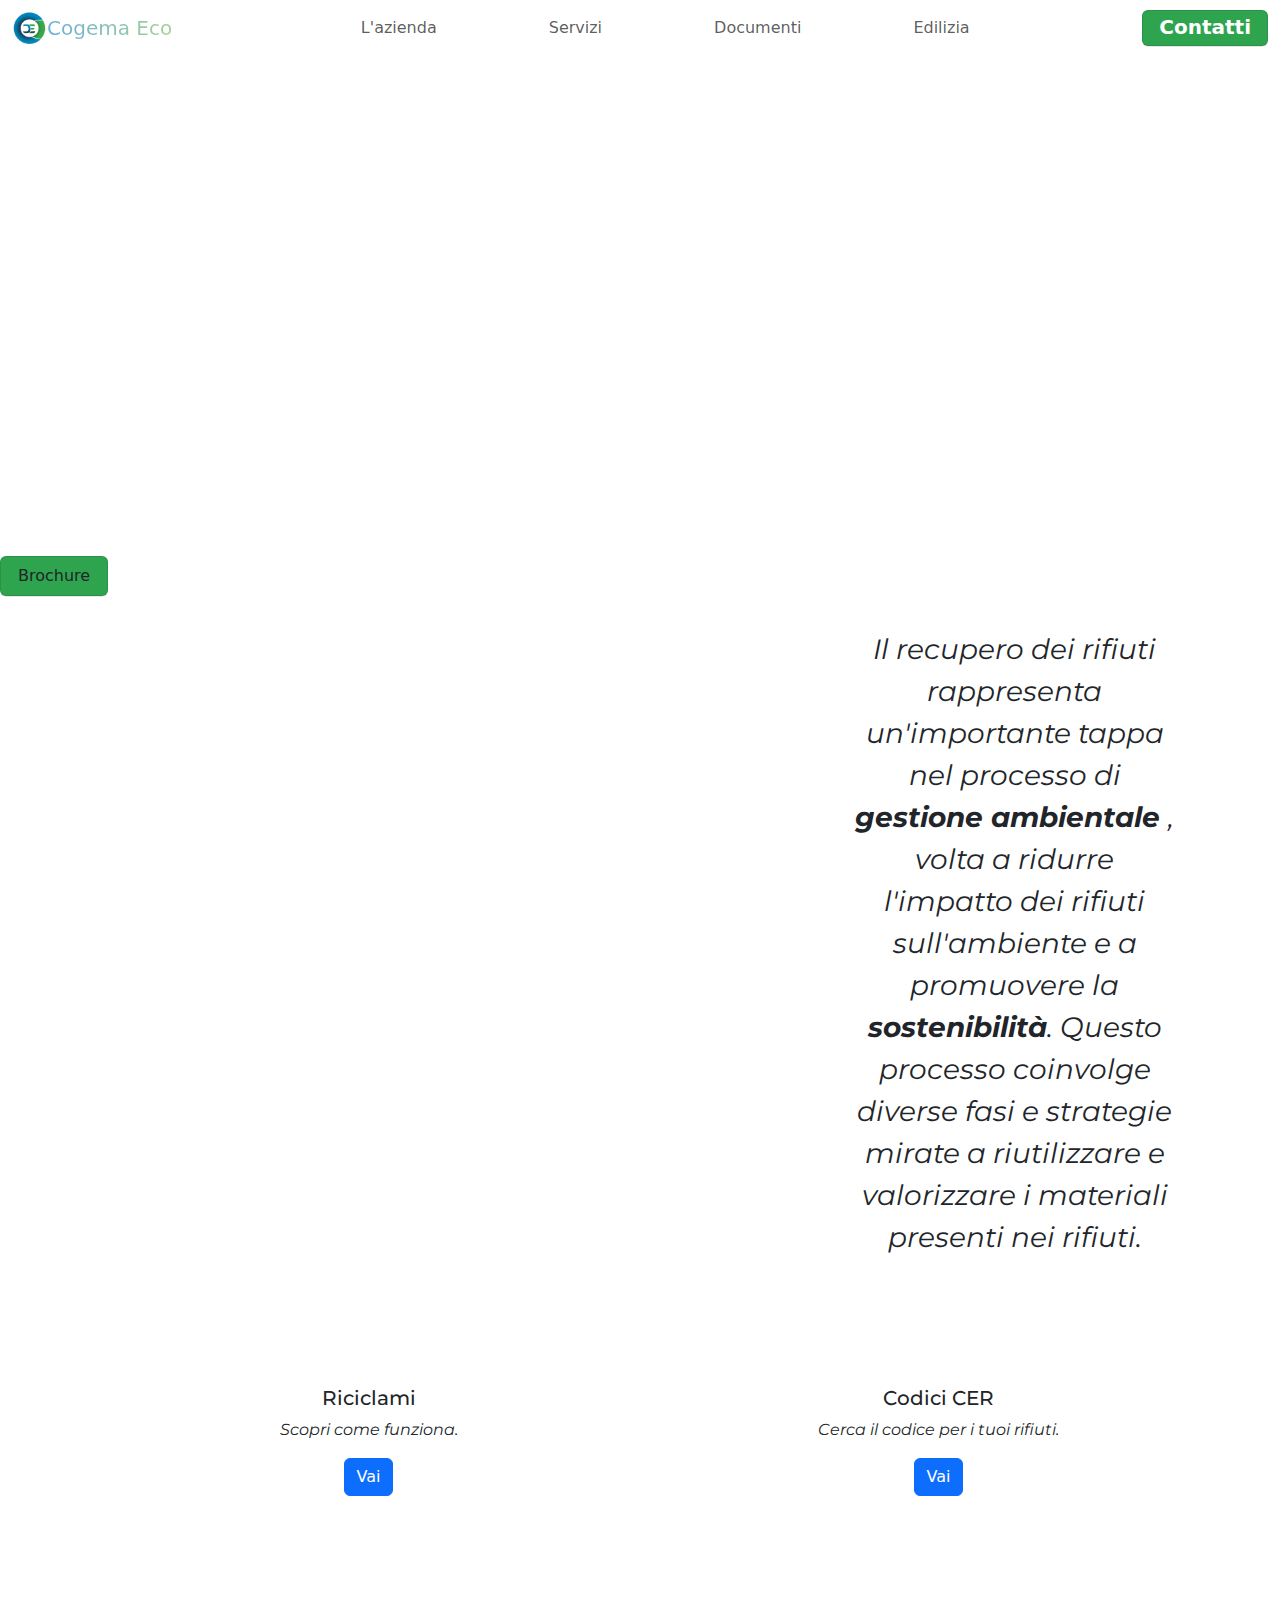
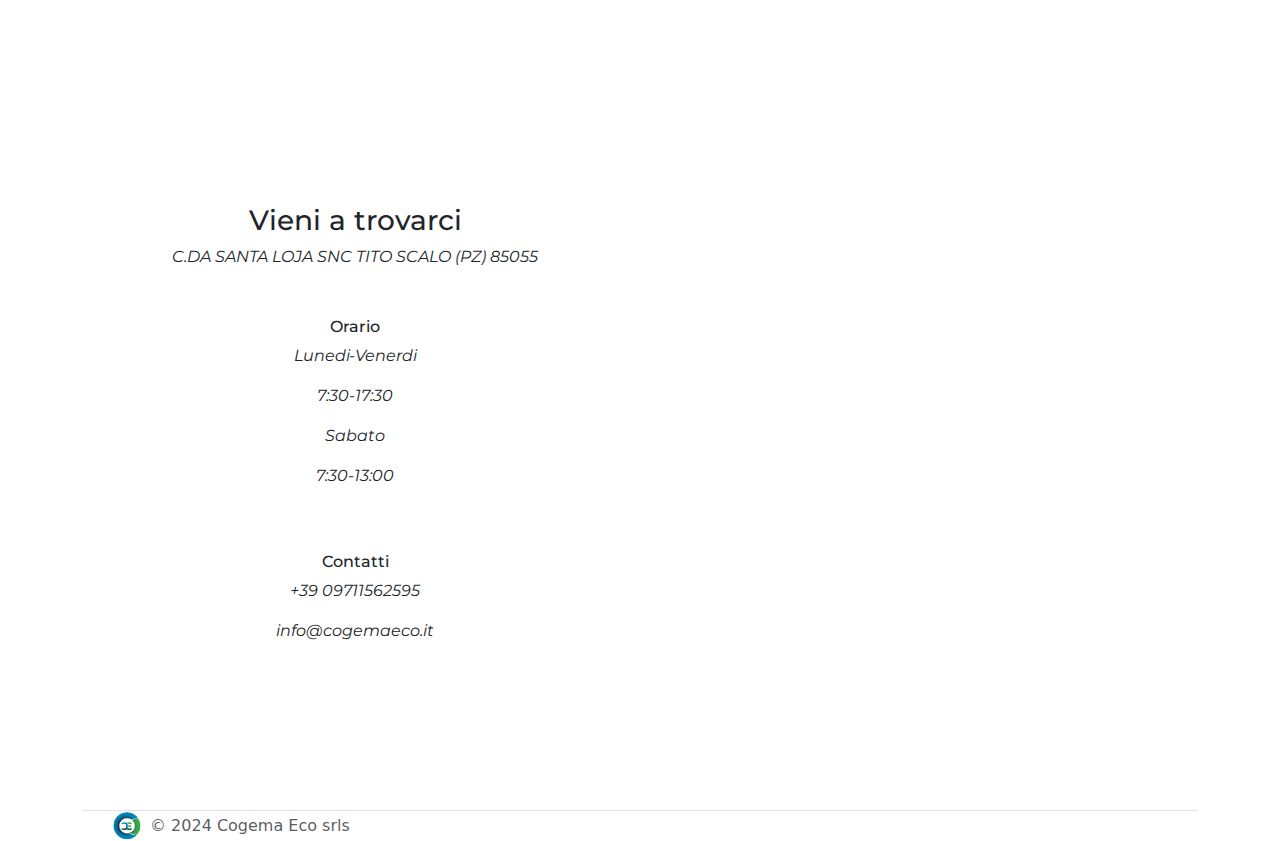
<file: index.html>
<!doctype html>
<html lang="en">
<head>
  <meta charset="utf-8">
  <meta name="viewport" content="width=device-width, initial-scale=1">
  <title>Cogema Eco</title>
  <link rel="icon" href="/img/logo-removebg-preview.png">
  <link rel="preconnect" href="https://fonts.googleapis.com">
  <link rel="preconnect" href="https://fonts.gstatic.com" crossorigin>
  <link href="https://fonts.googleapis.com/css2?family=Montserrat:ital,wght@0,100..900;1,100..900&display=swap" rel="stylesheet">
  <link rel="stylesheet" href="https://cdnjs.cloudflare.com/ajax/libs/font-awesome/6.5.1/css/all.min.css" integrity="sha512-DTOQO9RWCH3ppGqcWaEA1BIZOC6xxalwEsw9c2QQeAIftl+Vegovlnee1c9QX4TctnWMn13TZye+giMm8e2LwA==" crossorigin="anonymous" referrerpolicy="no-referrer" />
  <link href="https://cdn.jsdelivr.net/npm/bootstrap@5.3.3/dist/css/bootstrap.min.css" rel="stylesheet" integrity="sha384-QWTKZyjpPEjISv5WaRU9OFeRpok6YctnYmDr5pNlyT2bRjXh0JMhjY6hW+ALEwIH" crossorigin="anonymous">
  <link rel="stylesheet" href="style.css">
</head>
<body>
  
  <nav class="navbar navbar-expand-lg">
    <div class="container-fluid">
      <img src="./logo-removebg-preview.png" alt="logo" width="35" height="35">
      <a class="navbar-brand a-logo" href="./index.html"> Cogema Eco
      </a>
      <button class="navbar-toggler" type="button" data-bs-toggle="collapse" data-bs-target="#navbarSupportedContent" aria-controls="navbarSupportedContent" aria-expanded="false" aria-label="Toggle navigation">
        <span class="navbar-toggler-icon"></span>
      </button>
      <div class="collapse navbar-collapse" id="navbarSupportedContent">
        <ul class="navbar-nav mx-auto mb-2 mb-lg-0">
          <li class="nav-item px-5">
            <a class="nav-link " aria-current="page" href="./ourstory.html">L'azienda</a>
          </li>
          <li class="nav-item px-5">
            <a class="nav-link" href="#">Servizi</a>
            <ul class="fw-bold dropdown-menu">
              <li><a href="./what.html" class="dropdown-item">Cosa ricicliamo</a></li>
              <li><a href="./rent.html"class="dropdown-item">Noleggio casse</a></li>
              <li><a href="./ritiro.html"class="dropdown-item">Ritiro</a></li>
            </ul>
          </li>
          <li class="nav-item px-5">
            <a class="nav-link" href="#">Documenti</a>
            <ul class="fw-bold dropdown-menu">
              <li><a href="./authorization.html" class="dropdown-item">Autorizzazioni</a></li>
              <li><a href="./codici.html" class="dropdown-item">Codici CER</a></li>
            </ul>
          </li>
          <li class="nav-itemst px-5 ">
            <a href="./edilizia.html" class="nav-link">Edilizia</a>
          </li>
        </ul>
        <button class="button-3 " role="button" ><a href="./contacts.html" class="p-0 text-white">Contatti</a></button>
      </div>
    </div>
  </nav>
  <!-- end nav -->
  
  <header class="header-custom">
    <div class="image-slider ">
      <div class="container container-header-custom">
        <div class=" row ">
          <!-- <h3 class=" text-white">Un mondo di possibilità</h3>
          <div class="col-12 col-md-4  text-white ">
            <p>Un'importante tappa nel processo di gestione ambientale, volta a ridurre l'impatto dei rifiuti sull'ambiente e a promuovere la sostenibilità.</p>       
          </div> -->
        </div>
        <div class="row ">
          <div class="col-12">
            <!-- <button  class="button-3" role="button"><a href="./brochure.pdf" download="brochure.pdf" class="btn p-0 ">Brochure</a></button> -->
          </div>
        </div>
      </div>
    <div>
  </header>
  <button  class="button-3" role="button"><a href="./brochure.pdf" download="brochure.pdf" class="btn p-0 ">Brochure</a></button>
    <!-- end header -->
    
    <main>
      <section>
        <div class="container  ">
          <div class="row p-2 justify-content-between" >
            <div class="col-12 col-md-3 text-center">
              <h1>
                <span class="word">Recupero e stoccaggio </span>
                <span class="word">rifiuti non pericolosi</span>
              </h1>
            </div>
            <div class="col-12 col-md-4 p-4 text-center">
              <p class="fs-3">Il recupero dei rifiuti rappresenta un'importante tappa nel processo di <strong> gestione ambientale </strong>, volta a ridurre l'impatto dei rifiuti sull'ambiente e a promuovere la <strong>sostenibilità</strong>. Questo processo coinvolge diverse fasi e strategie mirate a riutilizzare e valorizzare i materiali presenti nei rifiuti.</p>
            </div>
          </div>
        </div>
      </section>
      <!-- /* end section1 */ -->
      
      <section class="mt-3  p-5">
        <div class="container">
          <div class="row justify-content-around text-center">
            <div class="col-12 col-md-3 py-5 py-md-0">
              <div class="card border-0" style="width: 18rem;">
                <i class="fa-solid fa-recycle fa-flip fa-2xl" style="color: #FFD43B;"></i>
                <div class="card-body">
                  <h5 class="card-title">Riciclami</h5>
                  <p class="card-text">Scopri come funziona.</p>
                  <a href="./what.html" class="btn btn-primary">Vai</a>
                </div>
              </div>
            </div>
            <div class="col-12 col-md-3">
              <div class="card border-0" style="width: 18rem;">
                <i class="fa-solid fa-barcode fa-fade fa-2xl" style="color: #77bb41;"></i>
                <div class="card-body">
                  <h5 class="card-title">Codici CER</h5>
                  <p class="card-text">Cerca il codice per i tuoi rifiuti.</p>
                  <a href="./codici.html" class="btn btn-primary">Vai</a>
                </div>
              </div>
            </div>
          </div>
        </div>
      </section>
      
      <section class="second-section">
        <div class="container">
          <div class="row text-center align-items-center ">
            <div class="col-12 col-md-6 ">
              <h3>Vieni a trovarci </h3>
              <p>C.DA SANTA LOJA SNC TITO SCALO (PZ) 85055</p>
              <div class="row mt-5"><h6>Orario</h6>
                <p>Lunedi-Venerdi</p>
                <p>7:30-17:30</p>
                <p>Sabato</p>
                <p>7:30-13:00</p>
              </div>
              <div class="row mt-5"><h6>Contatti</h6>
                <p> <i class="fa-solid fa-phone" style="color: #000000;"></i>+39 09711562595</p>
                <p><i class="fa-solid fa-envelope" style="color: #000000;"></i> info@cogemaeco.it</p>
              </div>
            </div>
            <div class="col-12 col-md-6">
              <div class="map">
                <iframe src="https://www.google.com/maps/embed?pb=!1m18!1m12!1m3!1d1535702.6477124859!2d13.216432364110696!3d41.25620698128627!2m3!1f0!2f0!3f0!3m2!1i1024!2i768!4f13.1!3m3!1m2!1s0x13391d630f17b2ad%3A0x71c334a4714d6173!2sCogema%20Eco%20-%20Edilizia%20e%20Ambiente!5e0!3m2!1sit!2sit!4v1709931488119!5m2!1sit!2sit" width="500" height="750" style="border:0;" allowfullscreen="" loading="lazy" referrerpolicy="no-referrer-when-downgrade"></iframe>
              </div>
            </div>
          </div>
        </div>
        
      </section>
    </main>
    
    <!-- end main -->
    
    <div class="container">
      <footer class="d-flex flex-wrap justify-content-between align-items-center border-top ">
        <div class="col-md-4 d-flex align-items-center">
          <a href="/" class="mb-3 me-2 mb-md-0 text-body-secondary text-decoration-none lh-1">
            <svg class="bi" width="30" height="24"><use xlink:href="#bootstrap"><img src="./logo-removebg-preview.png" alt=""  width="30" height="30"></use></svg>
          </a>
          <span class="mb-3 mb-md-0 text-body-secondary">© 2024 Cogema Eco srls</span>
        </div>
        <ul class="nav col-md-4 justify-content-end list-unstyled d-flex">
          <li class="ms-3"><a class="text-body-secondary" href="https://www.facebook.com/cogemaeco"><svg class="bi" width="24" height="24"><i class="fa-brands fa-facebook fa-l" style="color: #0056d6;"></i></svg></a></li>
        </ul>
      </footer>
    </div>
    
    <!-- end footer -->
    
    <script src="https://cdn.jsdelivr.net/npm/bootstrap@5.3.3/dist/js/bootstrap.bundle.min.js" integrity="sha384-YvpcrYf0tY3lHB60NNkmXc5s9fDVZLESaAA55NDzOxhy9GkcIdslK1eN7N6jIeHz" crossorigin="anonymous"></script>
    <script src="script.js"></script>
  </body>
  </html>
</file>
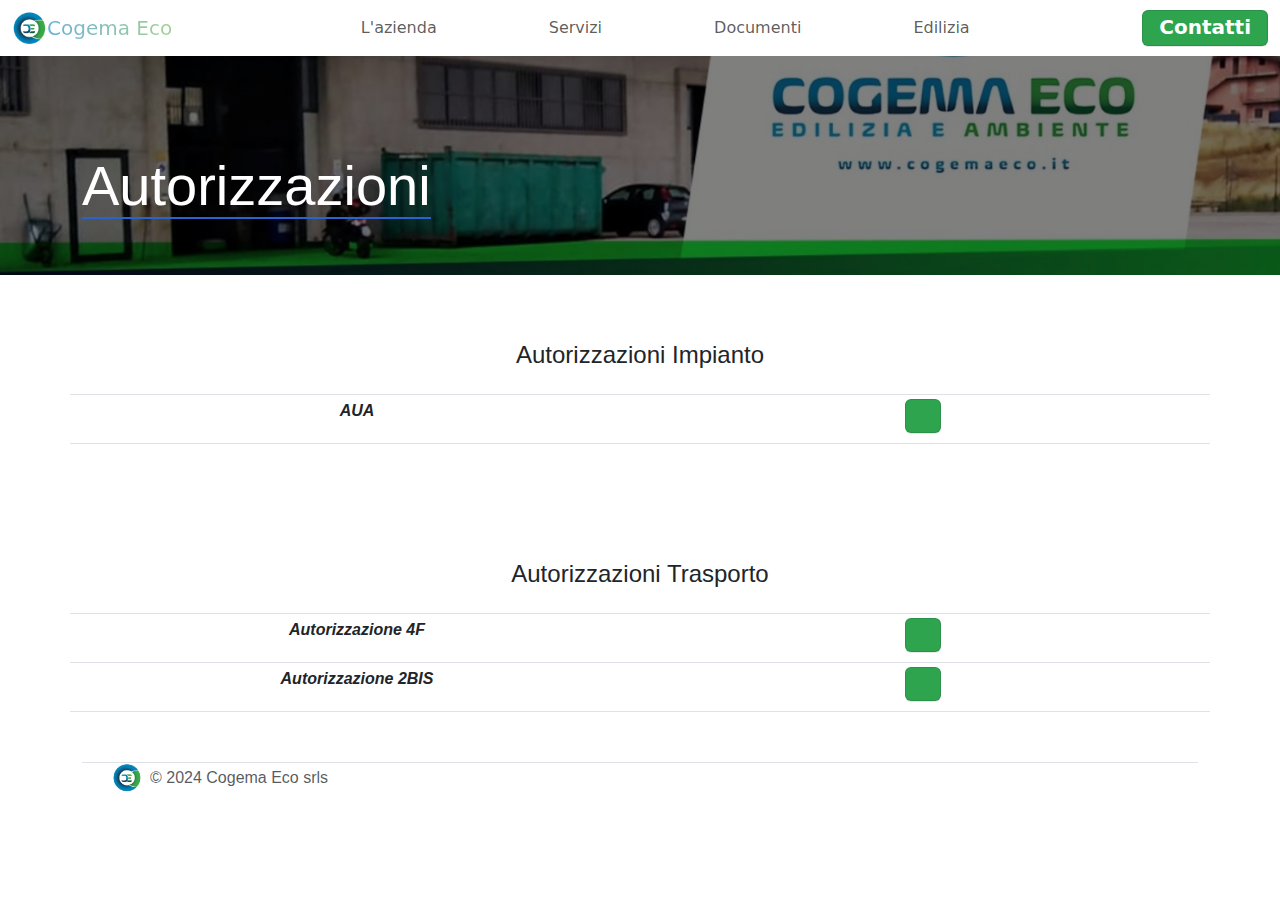
<file: authorization.html>
<!doctype html>
<html lang="en">
  <head>
    <meta charset="utf-8">
    <meta name="viewport" content="width=device-width, initial-scale=1">
    <title>Cogema Eco</title>
    <link rel="icon" href="/img/logo-removebg-preview.png">
    <link rel="stylesheet" href="https://cdnjs.cloudflare.com/ajax/libs/font-awesome/6.5.1/css/all.min.css" integrity="sha512-DTOQO9RWCH3ppGqcWaEA1BIZOC6xxalwEsw9c2QQeAIftl+Vegovlnee1c9QX4TctnWMn13TZye+giMm8e2LwA==" crossorigin="anonymous" referrerpolicy="no-referrer" />
    <link href="https://cdn.jsdelivr.net/npm/bootstrap@5.3.3/dist/css/bootstrap.min.css" rel="stylesheet" integrity="sha384-QWTKZyjpPEjISv5WaRU9OFeRpok6YctnYmDr5pNlyT2bRjXh0JMhjY6hW+ALEwIH" crossorigin="anonymous">
    <link rel="stylesheet" href="style2.css">
  </head>
  <body>

    <nav class="navbar navbar-expand-lg">
      <div class="container-fluid">
          <img src="./logo-removebg-preview.png" alt="logo" width="35" height="35">
          <a class="navbar-brand a-logo" href="./index.html"> Cogema Eco
        </a>
        <button class="navbar-toggler" type="button" data-bs-toggle="collapse" data-bs-target="#navbarSupportedContent" aria-controls="navbarSupportedContent" aria-expanded="false" aria-label="Toggle navigation">
          <span class="navbar-toggler-icon"></span>
        </button>
        <div class="collapse navbar-collapse" id="navbarSupportedContent">
          <ul class="navbar-nav mx-auto mb-2 mb-lg-0">
            <li class="nav-item px-5">
              <a class="nav-link " aria-current="page" href="./ourstory.html">L'azienda</a>
            </li>
            <li class="nav-item px-5">
              <a class="nav-link" href="#">Servizi</a>
              <ul class="fw-bold dropdown-menu">
                  <li><a href="./what.html" class="dropdown-item">Cosa ricicliamo</a></li>
                  <li><a href="./rent.html"class="dropdown-item">Noleggio casse</a></li>
                  <li><a href="./ritiro.html"class="dropdown-item">Ritiro</a></li>
              </ul>
            </li>
            <li class="nav-item px-5">
              <a class="nav-link" href="#">Documenti</a>
              <ul class="fw-bold dropdown-menu">
                  <li><a href="./authorization.html" class="dropdown-item">Autorizzazioni</a></li>
                  <li><a href="./codici.html" class="dropdown-item">Codici CER</a></li>
              </ul>
            </li>
            <li class="nav-itemst px-5 ">
             <a href="./edilizia.html" class="nav-link">Edilizia</a>
            </li>
          </ul>
<button class="button-3 " role="button" ><a href="./contacts.html" class="p-0 text-white">Contatti</a></button>
        </div>
      </div>
    </nav>
      <!-- end nav -->

      <header  class="jumbotron bg-cover text-white header-story">
        <div class="container py-5 ">
            <h1 class="display-4 mt-5 font-weight-bold"><span class="h1-story">Autorizzazioni</span></h1>
            <!-- <button  class="button-3" role="button"><a href="./brochure.pdf" download="brochure.pdf" class="btn p-0 ">Brochure</a></button> -->
        </div>
    
      </header>
      <!-- end header -->

      <main>
      <section class="container text-center">
       <h4 class="p-3">Autorizzazioni Impianto</h4>
        <div class="row border-bottom border-top p-1">
          <div class="col-6">
            <p class="fw-bold">AUA</p>
          </div>
          <div class="col-6">
            <button  class="button-3" role="button"><a href="./AUA.pdf" download="AUA.pdf" class="btn p-0 "><i class="fa-solid fa-arrow-down fa-xl" style="color: #ffffff;"></i></a></button>
          </div>
        </div>
      </section>
      <!-- 2-section -->
      <section class="container text-center">
        <h4 class="p-3">Autorizzazioni Trasporto</h4>
         <div class="row border-bottom border-top p-1">
           <div class="col-6">
             <p class="fw-bold">Autorizzazione 4F</p>
           </div>
           <div class="col-6">
             <button  class="button-3" role="button"><a href="./AUTORIZZAZIONE 4F.pdf" download="AUTORIZZAZIONE 4F.pdf" class="btn p-0 "><i class="fa-solid fa-arrow-down fa-xl" style="color: #ffffff;"></i></a></button>
           </div>
         </div>
         <div class="row border-bottom  p-1">
          <div class="col-6">
            <p class="fw-bold">Autorizzazione 2BIS</p>
          </div>
          <div class="col-6">
            <button  class="button-3" role="button"><a href="./AUT 2BIS.pdf" download="AUT 2BIS.pdf" class="btn p-0 "><i class="fa-solid fa-arrow-down fa-xl" style="color: #ffffff;"></i></a></button>
          </div>
        </div>
       </section>
      </main>

      <!-- end main -->
      
      
        <div class="container">
            <footer class="d-flex flex-wrap justify-content-between align-items-center border-top ">
                <div class="col-md-4 d-flex align-items-center">
                  <a href="/" class="mb-3 me-2 mb-md-0 text-body-secondary text-decoration-none lh-1">
                    <svg class="bi" width="30" height="24"><use xlink:href="#bootstrap"><img src="./logo-removebg-preview.png" alt=""  width="30" height="30"></use></svg>
                  </a>
                  <span class="mb-3 mb-md-0 text-body-secondary">© 2024 Cogema Eco srls</span>
                </div>
                <ul class="nav col-md-4 justify-content-end list-unstyled d-flex">
                  <li class="ms-3"><a class="text-body-secondary" href="https://www.facebook.com/cogemaeco"><svg class="bi" width="24" height="24"><i class="fa-brands fa-facebook fa-l" style="color: #0056d6;"></i></svg></a></li>
                </ul>
              </footer>
        </div>
              
        <!-- end footer -->



    <script src="https://cdn.jsdelivr.net/npm/bootstrap@5.3.3/dist/js/bootstrap.bundle.min.js" integrity="sha384-YvpcrYf0tY3lHB60NNkmXc5s9fDVZLESaAA55NDzOxhy9GkcIdslK1eN7N6jIeHz" crossorigin="anonymous"></script>
    <script src="script.js"></script>
  </body>
</html>
</file>
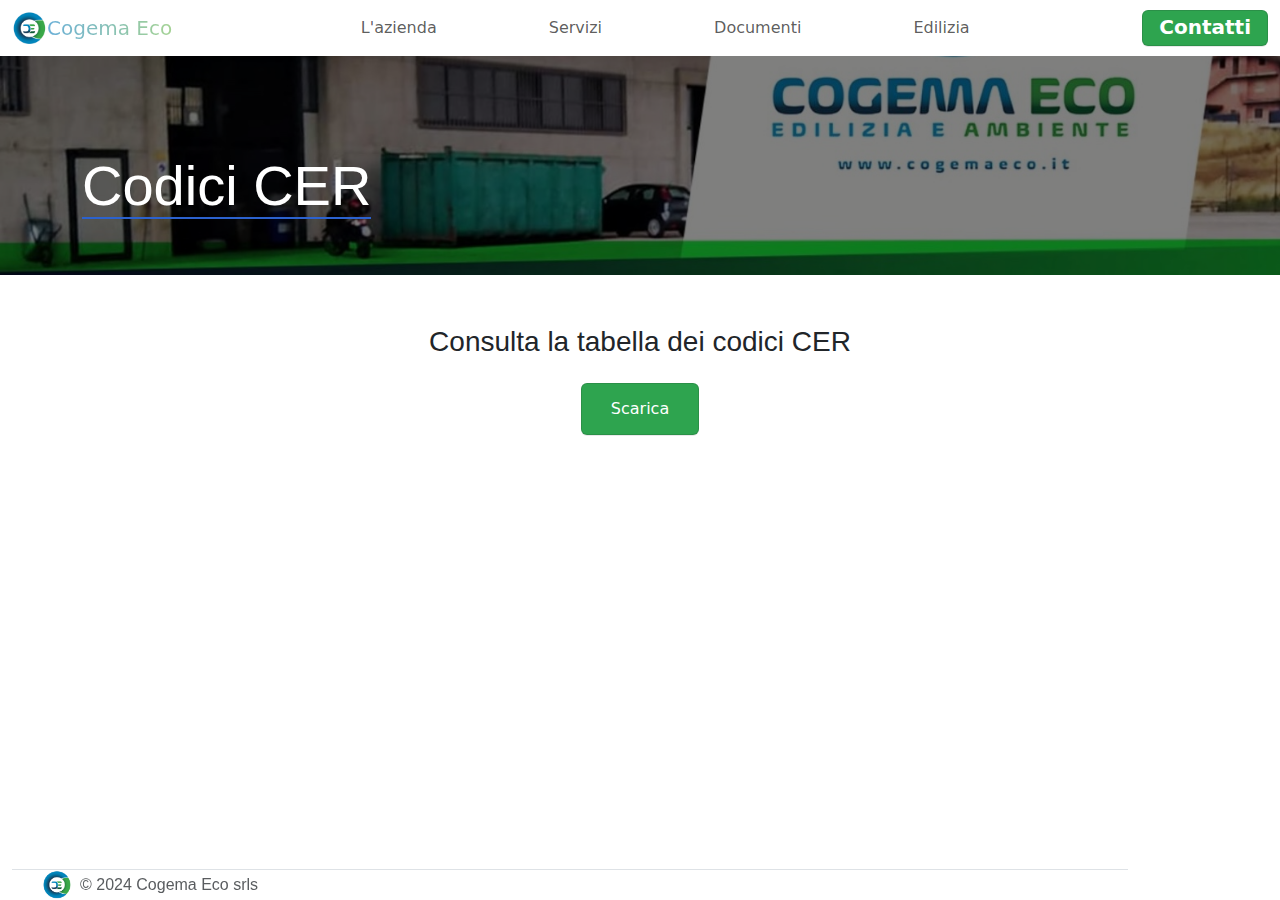
<file: codici.html>
<!doctype html>
<html lang="en">
  <head>
    <meta charset="utf-8">
    <meta name="viewport" content="width=device-width, initial-scale=1">
    <title>Cogema Eco</title>
    <link rel="icon" href="/img/logo-removebg-preview.png">
    <link rel="stylesheet" href="https://cdnjs.cloudflare.com/ajax/libs/font-awesome/6.5.1/css/all.min.css" integrity="sha512-DTOQO9RWCH3ppGqcWaEA1BIZOC6xxalwEsw9c2QQeAIftl+Vegovlnee1c9QX4TctnWMn13TZye+giMm8e2LwA==" crossorigin="anonymous" referrerpolicy="no-referrer" />
    <link href="https://cdn.jsdelivr.net/npm/bootstrap@5.3.3/dist/css/bootstrap.min.css" rel="stylesheet" integrity="sha384-QWTKZyjpPEjISv5WaRU9OFeRpok6YctnYmDr5pNlyT2bRjXh0JMhjY6hW+ALEwIH" crossorigin="anonymous">
    <link rel="stylesheet" href="style2.css">
  </head>
  <body>

    <nav class="navbar navbar-expand-lg">
      <div class="container-fluid">
          <img src="./logo-removebg-preview.png" alt="logo" width="35" height="35">
          <a class="navbar-brand a-logo" href="./index.html"> Cogema Eco
        </a>
        <button class="navbar-toggler" type="button" data-bs-toggle="collapse" data-bs-target="#navbarSupportedContent" aria-controls="navbarSupportedContent" aria-expanded="false" aria-label="Toggle navigation">
          <span class="navbar-toggler-icon"></span>
        </button>
        <div class="collapse navbar-collapse" id="navbarSupportedContent">
          <ul class="navbar-nav mx-auto mb-2 mb-lg-0">
            <li class="nav-item px-5">
              <a class="nav-link " aria-current="page" href="./ourstory.html">L'azienda</a>
            </li>
            <li class="nav-item px-5">
              <a class="nav-link" href="#">Servizi</a>
              <ul class="fw-bold dropdown-menu">
                  <li><a href="./what.html" class="dropdown-item">Cosa ricicliamo</a></li>
                  <li><a href="./rent.html"class="dropdown-item">Noleggio casse</a></li>
                  <li><a href="./ritiro.html"class="dropdown-item">Ritiro</a></li>
              </ul>
            </li>
            <li class="nav-item px-5">
              <a class="nav-link" href="#">Documenti</a>
              <ul class="fw-bold dropdown-menu">
                  <li><a href="./authorization.html" class="dropdown-item">Autorizzazioni</a></li>
                  <li><a href="./codici.html" class="dropdown-item">Codici CER</a></li>
              </ul>
            </li>
            <li class="nav-itemst px-5 ">
             <a href="./edilizia.html" class="nav-link">Edilizia</a>
            </li>
          </ul>
<button class="button-3 " role="button" ><a href="./contacts.html" class="p-0 text-white">Contatti</a></button>
        </div>
      </div>
    </nav>
      <!-- end nav -->

      <header  class="jumbotron bg-cover text-white header-story">
        <div class="container py-5 ">
            <h1 class="display-4 mt-5 font-weight-bold"><span class="h1-story">Codici CER</span></h1>
        </div>
      </header>
      <!-- end header -->

      <main class="mb-5">
        <section class="text-center">
          <h3>Consulta la tabella dei codici CER</h3>
          <button  class="button-3 mt-3" role="button"><a href="./Tabella codici CER.pdf" download="Tabella codici CER.pdf" class="btn text-white ">Scarica <i class="fa-solid fa-arrow-down fa-xl" style="color: #ffffff;"></i></a></button>
        </section>
      </main>

      <!-- end main -->
      
        <div class="container position-fixed bottom-0">
            <footer class="d-flex flex-wrap justify-content-between align-items-center border-top">
                <div class="col-md-4 d-flex align-items-center">
                  <a href="/" class="mb-3 me-2 mb-md-0 text-body-secondary text-decoration-none lh-1">
                    <svg class="bi" width="30" height="24"><use xlink:href="#bootstrap"><img src="./logo-removebg-preview.png" alt=""  width="30" height="30"></use></svg>
                  </a>
                  <span class="mb-3 mb-md-0 text-body-secondary">© 2024 Cogema Eco srls</span>
                </div>
                <ul class="nav col-md-4 justify-content-end list-unstyled d-flex">
                  <li class="ms-3"><a class="text-body-secondary" href="https://www.facebook.com/cogemaeco"><svg class="bi" width="24" height="24"><i class="fa-brands fa-facebook fa-l" style="color: #0056d6;"></i></svg></a></li>
                </ul>
              </footer>
        </div>
              
        <!-- end footer -->

    <script src="https://cdn.jsdelivr.net/npm/bootstrap@5.3.3/dist/js/bootstrap.bundle.min.js" integrity="sha384-YvpcrYf0tY3lHB60NNkmXc5s9fDVZLESaAA55NDzOxhy9GkcIdslK1eN7N6jIeHz" crossorigin="anonymous"></script>
    <script src="script.js"></script>
  </body>
</html>
</file>
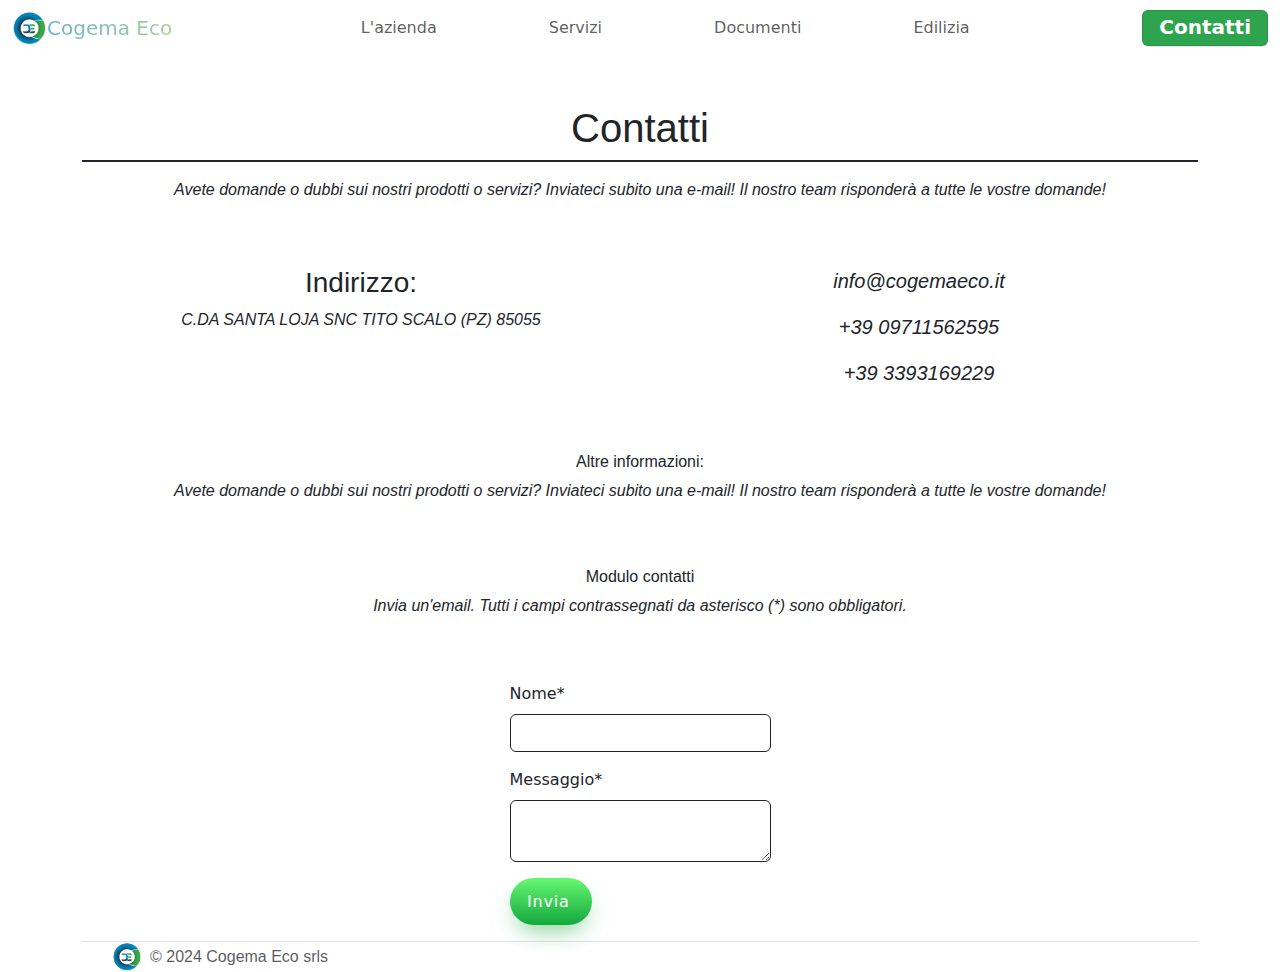
<file: contacts.html>
<!doctype html>
<html lang="en">
<head>
  <meta charset="utf-8">
  <meta name="viewport" content="width=device-width, initial-scale=1">
  <title>Cogema Eco</title>
  <link rel="icon" href="/img/logo-removebg-preview.png">
  <link rel="stylesheet" href="https://cdnjs.cloudflare.com/ajax/libs/font-awesome/6.5.1/css/all.min.css" integrity="sha512-DTOQO9RWCH3ppGqcWaEA1BIZOC6xxalwEsw9c2QQeAIftl+Vegovlnee1c9QX4TctnWMn13TZye+giMm8e2LwA==" crossorigin="anonymous" referrerpolicy="no-referrer" />
  <link href="https://cdn.jsdelivr.net/npm/bootstrap@5.3.3/dist/css/bootstrap.min.css" rel="stylesheet" integrity="sha384-QWTKZyjpPEjISv5WaRU9OFeRpok6YctnYmDr5pNlyT2bRjXh0JMhjY6hW+ALEwIH" crossorigin="anonymous">
  <link rel="stylesheet" href="style2.css">
</head>
<body>
  
  <nav class="navbar navbar-expand-lg">
    <div class="container-fluid">
      <img src="./logo-removebg-preview.png" alt="logo" width="35" height="35">
      <a class="navbar-brand a-logo" href="./index.html"> Cogema Eco
      </a>
      <button class="navbar-toggler" type="button" data-bs-toggle="collapse" data-bs-target="#navbarSupportedContent" aria-controls="navbarSupportedContent" aria-expanded="false" aria-label="Toggle navigation">
        <span class="navbar-toggler-icon"></span>
      </button>
      <div class="collapse navbar-collapse" id="navbarSupportedContent">
        <ul class="navbar-nav mx-auto mb-2 mb-lg-0">
          <li class="nav-item px-5">
            <a class="nav-link " aria-current="page" href="./ourstory.html">L'azienda</a>
          </li>
          <li class="nav-item px-5">
            <a class="nav-link" href="#">Servizi</a>
            <ul class="fw-bold dropdown-menu">
              <li><a href="./what.html" class="dropdown-item">Cosa ricicliamo</a></li>
              <li><a href="./rent.html"class="dropdown-item">Noleggio casse</a></li>
              <li><a href="./ritiro.html"class="dropdown-item">Ritiro</a></li>
            </ul>
          </li>
          <li class="nav-item px-5">
            <a class="nav-link" href="#">Documenti</a>
            <ul class="fw-bold dropdown-menu">
              <li><a href="./authorization.html" class="dropdown-item">Autorizzazioni</a></li>
              <li><a href="./codici.html" class="dropdown-item">Codici CER</a></li>
            </ul>
          </li>
          <li class="nav-itemst px-5 ">
            <a href="./edilizia.html" class="nav-link">Edilizia</a>
          </li>
        </ul>
        <button class="button-3 " role="button" ><a href="./contacts.html" class="p-0 text-white">Contatti</a></button>
      </div>
    </div>
  </nav>
  <!-- end nav -->
  
  <header>
    
    <div class="container mt-5">
      <div class="row text-center">
        <div class="col">
          <h1>Contatti</h1>
          <div  class="border border-dark">
          </div>
          <p class="mt-3">Avete domande o dubbi sui nostri prodotti o servizi? Inviateci subito una e-mail! Il nostro team risponderà a tutte le vostre domande!</p>
        </div>
      </div>
      <div class="rox d-flex mt-5 text-center justify-content-between">
        <div class="col-4 col-md-6">
          <h3>Indirizzo:</h3>
          <p>C.DA SANTA LOJA SNC TITO SCALO (PZ) 85055</p>
        </div>
        <div class="col-6 col-md-6">
          <p><a href="mailto:info@cogemaeco.it" class="text-dark"><i class="fa-regular fa-envelope fa-xl" style="color: #0061ff;"></i>info@cogemaeco.it</a> </p>
          <p><a href="tel:+3909711562595"class="text-dark"><i class="fa-solid fa-phone fa-xl" style="color: #96d35f;"></i>+39 09711562595</a>
          </p>
          <p><a href="tel:+393393169229"class="text-dark"><i class="fa-solid fa-mobile-retro fa-xl" style="color: #0061ff;"></i>+39 3393169229</a>
          </p>
        </div>
      </div>
    </div>
  </div>
</header>
<!-- end header -->

<main>
  <div class="container mt-5">
    <div class="row text-center">
      <div class="col">
        <h6>Altre informazioni:</h6>
        <p>Avete domande o dubbi sui nostri prodotti o servizi? Inviateci subito una e-mail! Il nostro team risponderà a tutte le vostre domande!</p>
      </div>
    </div>
  </div>
  

  <div class="container mt-5">
    <div class="row text-center">
      <div class="col">
        <h6>Modulo contatti</h6>
        <p>Invia un'email. Tutti i campi contrassegnati da asterisco (*) sono obbligatori.</p>
      </div>
    </div>
    <div class="row justify-content-around align-items-center mt-5">
      <div class="col-12 col-md-3">
        <form id="contactForm">
          <div class="mb-3">
            <label for="name" class="form-label">Nome*</label>
            <input type="text" class="form-control border-dark" id="name" name="name" required>
          </div>
          <!-- <div class="mb-3">
            <label for="email" class="form-label">Indirizzo Email*</label>
            <input type="email" class="form-control border-dark" id="email" name="email" aria-describedby="emailHelp" required>
          </div> -->
          <div class="mb-3">
            <label for="message" class="form-label">Messaggio*</label>
            <textarea class="form-control border-dark" id="message" name="message" required></textarea>
          </div>
          <button class="button-88 mt-3 mb-3" type="submit">Invia</button>
        </form>
      </div>
    </div>
  </div>
</main>

<!-- end main -->

<div class="container">
  <footer class="d-flex flex-wrap justify-content-between align-items-center border-top ">
    <div class="col-md-4 d-flex align-items-center">
      <a href="/" class="mb-3 me-2 mb-md-0 text-body-secondary text-decoration-none lh-1">
        <svg class="bi" width="30" height="24"><use xlink:href="#bootstrap"><img src="./logo-removebg-preview.png" alt=""  width="30" height="30"></use></svg>
      </a>
      <span class="mb-3 mb-md-0 text-body-secondary">© 2024 Cogema Eco srls</span>
    </div>
    <ul class="nav col-md-4 justify-content-end list-unstyled d-flex">
      <li class="ms-3"><a class="text-body-secondary" href="https://www.facebook.com/cogemaeco"><svg class="bi" width="24" height="24"><i class="fa-brands fa-facebook fa-l" style="color: #0056d6;"></i></svg></a></li>
    </ul>
  </footer>
</div>
<!-- end footer -->

<script src="https://cdn.jsdelivr.net/npm/bootstrap@5.3.3/dist/js/bootstrap.bundle.min.js" integrity="sha384-YvpcrYf0tY3lHB60NNkmXc5s9fDVZLESaAA55NDzOxhy9GkcIdslK1eN7N6jIeHz" crossorigin="anonymous"></script>
<script src="script.js"></script>
<script src="https://cdn.emailjs.com/dist/email.min.js"></script>
</body>
</html>
</file>
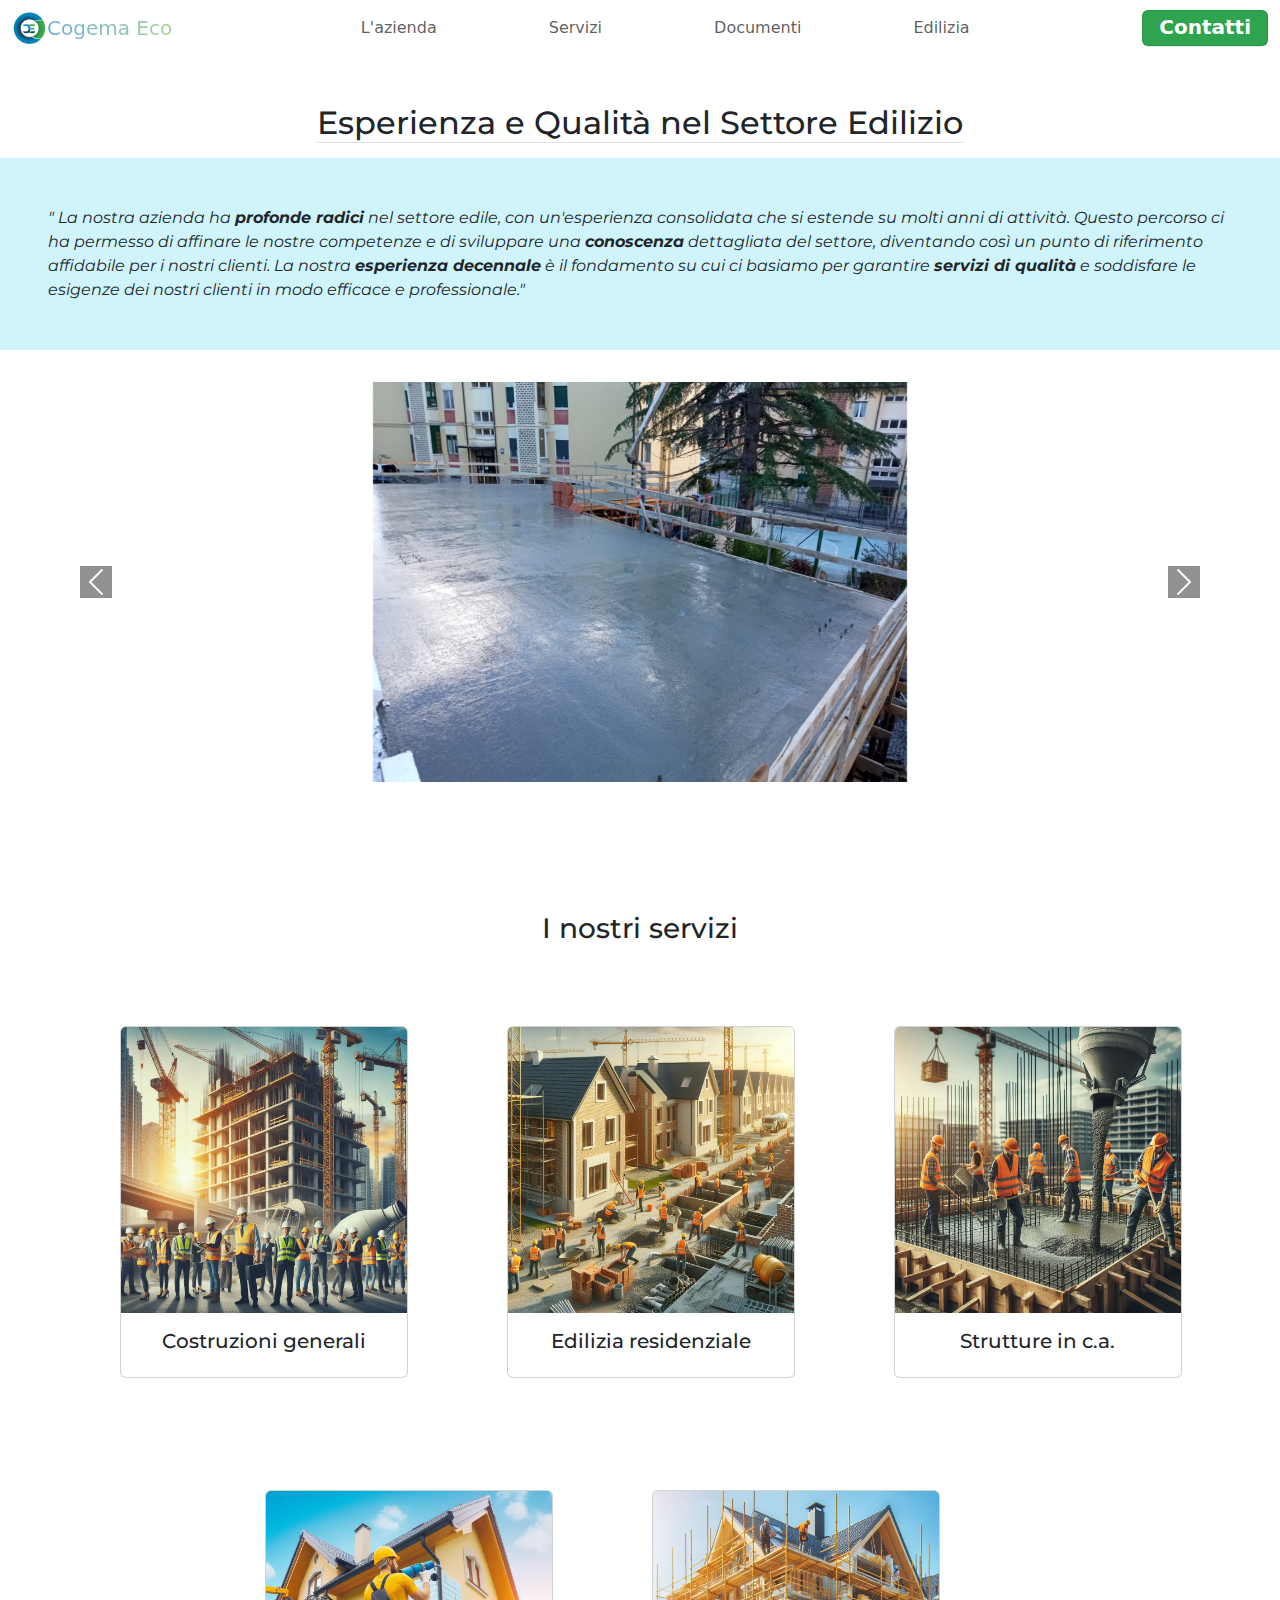
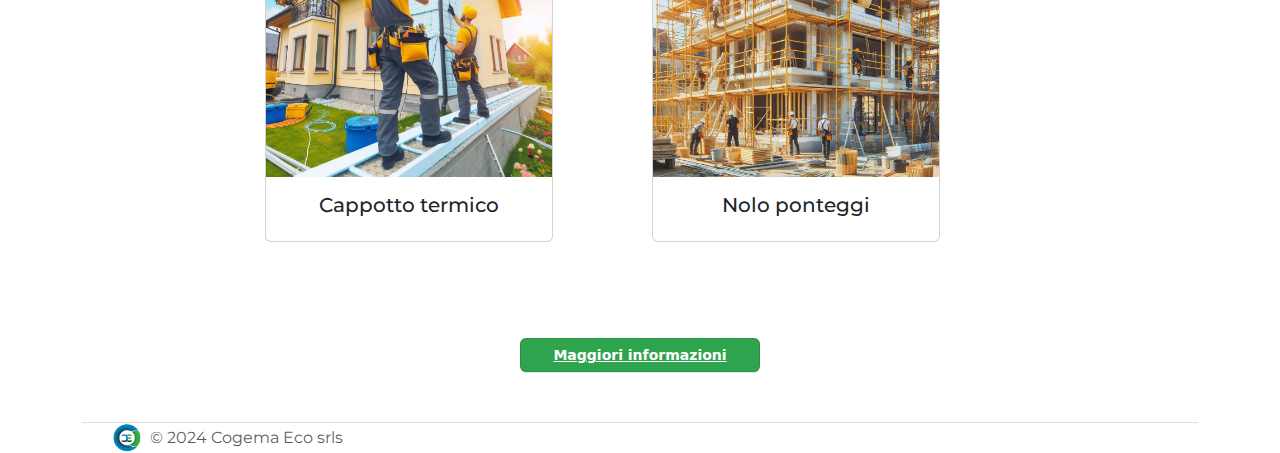
<file: edilizia.html>
<!doctype html>
<html lang="en">
  <head>
    <meta charset="utf-8">
    <meta name="viewport" content="width=device-width, initial-scale=1">
    <title>Cogema Eco</title>
    <link rel="icon" href="/img/logo-removebg-preview.png">
    <link rel="preconnect" href="https://fonts.googleapis.com">
<link rel="preconnect" href="https://fonts.gstatic.com" crossorigin>
<link href="https://fonts.googleapis.com/css2?family=Montserrat:ital,wght@0,100..900;1,100..900&display=swap" rel="stylesheet">
    <link rel="stylesheet" href="https://cdnjs.cloudflare.com/ajax/libs/font-awesome/6.5.1/css/all.min.css" integrity="sha512-DTOQO9RWCH3ppGqcWaEA1BIZOC6xxalwEsw9c2QQeAIftl+Vegovlnee1c9QX4TctnWMn13TZye+giMm8e2LwA==" crossorigin="anonymous" referrerpolicy="no-referrer" />
    <link href="https://cdn.jsdelivr.net/npm/bootstrap@5.3.3/dist/css/bootstrap.min.css" rel="stylesheet" integrity="sha384-QWTKZyjpPEjISv5WaRU9OFeRpok6YctnYmDr5pNlyT2bRjXh0JMhjY6hW+ALEwIH" crossorigin="anonymous">
    <link rel="stylesheet" href="style2.css">
  </head>
  <body>

    <nav class="navbar navbar-expand-lg">
      <div class="container-fluid">
          <img src="./logo-removebg-preview.png" alt="logo" width="35" height="35">
          <a class="navbar-brand a-logo" href="./index.html"> Cogema Eco
        </a>
        <button class="navbar-toggler" type="button" data-bs-toggle="collapse" data-bs-target="#navbarSupportedContent" aria-controls="navbarSupportedContent" aria-expanded="false" aria-label="Toggle navigation">
          <span class="navbar-toggler-icon"></span>
        </button>
        <div class="collapse navbar-collapse" id="navbarSupportedContent">
          <ul class="navbar-nav mx-auto mb-2 mb-lg-0">
            <li class="nav-item px-5">
              <a class="nav-link " aria-current="page" href="./ourstory.html">L'azienda</a>
            </li>
            <li class="nav-item px-5">
              <a class="nav-link" href="#">Servizi</a>
              <ul class="fw-bold dropdown-menu">
                  <li><a href="./what.html" class="dropdown-item">Cosa ricicliamo</a></li>
                  <li><a href="./rent.html"class="dropdown-item">Noleggio casse</a></li>
                  <li><a href="./ritiro.html"class="dropdown-item">Ritiro</a></li>
              </ul>
            </li>
            <li class="nav-item px-5">
              <a class="nav-link" href="#">Documenti</a>
              <ul class="fw-bold dropdown-menu">
                  <li><a href="./authorization.html" class="dropdown-item">Autorizzazioni</a></li>
                  <li><a href="./codici.html" class="dropdown-item">Codici CER</a></li>
              </ul>
            </li>
            <li class="nav-itemst px-5 ">
             <a href="./edilizia.html" class="nav-link">Edilizia</a>
            </li>
          </ul>
<button class="button-3 " role="button" ><a href="./contacts.html" class="p-0 text-white">Contatti</a></button>
        </div>
      </div>
    </nav>
      <!-- end nav -->

      <header  class="mt-5 ">
       <h2 class="text-center mb-3"><span class="border-bottom">Esperienza e Qualità nel Settore Edilizio</span></h2>
       <p class="p-5 bg-info-subtle">" La nostra azienda ha <strong>profonde radici</strong>  nel settore edile, con un'esperienza consolidata che si estende su molti anni di attività. Questo percorso ci ha permesso di affinare le nostre competenze e di sviluppare una <strong> conoscenza</strong> dettagliata del settore, diventando così un punto di riferimento affidabile per i nostri clienti. La nostra 
        <strong>esperienza decennale</strong> è il fondamento su cui ci basiamo per garantire <strong>servizi di qualità</strong> e soddisfare le esigenze dei nostri clienti in modo efficace e professionale."</p>
      </header>
      <!-- end header -->

      <main>
          <div id="carouselExample" class="carousel slide p-3">
            <div class="carousel-inner">
              <div class="carousel-item active">
                <img src="./lavoro8.jpeg" class="d-block w-100" alt="...">
              </div>
              <div class="carousel-item">
                <img src="./porta.jpeg" class="d-block w-100" alt="...">
              </div>
              <div class="carousel-item">
                <img src="./lavoro1.jpeg" class="d-block w-100" alt="...">
              </div>
              <div class="carousel-item">
                <img src="./lavoro8.jpeg" class="d-block w-100" alt="...">
              </div>
              <div class="carousel-item">
                <img src="./lavoro3.jpeg" class="d-block w-100" alt="...">
              </div>
              <div class="carousel-item">
                <img src="./lavoro5.jpeg" class="d-block w-100" alt="...">
              </div>
              <div class="carousel-item">
                <img src="./lavoro2.jpeg" class="d-block w-100" alt="...">
              </div>
              <div class="carousel-item">
                <img src="./lavoro7.jpeg" class="d-block w-100" alt="...">
              </div>
              <div class="carousel-item">
                <img src="./lavori.jpeg" class="d-block w-100" alt="...">
              </div>
            </div>
            <button class="carousel-control-prev" type="button" data-bs-target="#carouselExample" data-bs-slide="prev">
              <span class="carousel-control-prev-icon bg-dark" aria-hidden="true"></span>
              <span class="visually-hidden ">Previous</span>
            </button>
            <button class="carousel-control-next" type="button" data-bs-target="#carouselExample" data-bs-slide="next">
              <span class="carousel-control-next-icon bg-dark" aria-hidden="true"></span>
              <span class="visually-hidden">Next</span>
            </button>
          </div> 
   
        <section class="container-fluid mt-5 text-center">
          <h3 class="text-center p-3">I nostri servizi</h3>
          <div class="row justify-content-around m-5">
            <div class="col-12 col-md-3 my-3">
              <div class="card" style="width: 18rem;">
                <img src="./servizigenerali.jpg" class="card-img-top" alt="...">
                <div class="card-body">
                  <h5 class="card-title text-center">Costruzioni generali</h5>
                  <!-- <p class="card-text">Some quick example text to build on the card title and make up the bulk of the card's content.</p> -->
                  <!-- <a href="#" class="btn btn-primary">Go somewhere</a> -->
                </div>
              </div>
            </div>
            <div class="col-12 col-md-3 my-3">
              <div class="card" style="width: 18rem;">
                <img src="./residenziale.jpg" class="card-img-top" alt="...">
                <div class="card-body">
                  <h5 class="card-title text-center">Edilizia residenziale</h5>
                  <!-- <p class="card-text">Some quick example text to build on the card title and make up the bulk of the card's content.</p>
                  <a href="#" class="btn btn-primary">Go somewhere</a> -->
                </div>
              </div>
            </div>
            <div class="col-12 col-md-3 my-3">
              <div class="card" style="width: 18rem;">
                <img src="./cementoarmato.jpg" class="card-img-top" alt="...">
                <div class="card-body">
                  <h5 class="card-title">Strutture in c.a.</h5>
                  <!-- <p class="card-text">Some quick example text to build on the card title and make up the bulk of the card's content.</p>
                  <a href="#" class="btn btn-primary">Go somewhere</a> -->
                </div>
              </div>
            </div>
          </div>
          <div class="row justify-content-center  align-items-center m-5">
            <div class="col-12 col-md-4">
              <div class="card" style="width: 18rem;">
                <img src="./cappottotermico.jpg" class="card-img-top" alt="...">
                <div class="card-body">
                  <h5 class="card-title text-center">Cappotto termico</h5>
                  <!-- <p class="card-text">Some quick example text to build on the card title and make up the bulk of the card's content.</p>
                  <a href="#" class="btn btn-primary">Go somewhere</a> -->
                </div>
              </div>
            </div>
            <div class="col-12 col-md-4 my-5">
              <div class="card" style="width: 18rem;">
                <img src="./ponteggio.jpg" class="card-img-top" alt="...">
                <div class="card-body">
                  <h5 class="card-title text-center">Nolo ponteggi</h5>
                  <!-- <p class="card-text">Some quick example text to build on the card title and make up the bulk of the card's content.</p>
                  <a href="#" class="btn btn-primary">Go somewhere</a> -->
                </div>
              </div>
            </div>
          </div>
          <button class="button-3 " role="button" ><a href="./contacts.html" class="p-0 text-white p-3 mt-5">Maggiori informazioni</a></button>
        </section>
      </main>
      <!-- end main -->
      
      
        <div class="container">
            <footer class="d-flex flex-wrap justify-content-between align-items-center border-top ">
                <div class="col-md-4 d-flex align-items-center">
                  <a href="/" class="mb-3 me-2 mb-md-0 text-body-secondary text-decoration-none lh-1">
                    <svg class="bi" width="30" height="24"><use xlink:href="#bootstrap"><img src="./logo-removebg-preview.png" alt=""  width="30" height="30"></use></svg>
                  </a>
                  <span class="mb-3 mb-md-0 text-body-secondary">© 2024 Cogema Eco srls</span>
                </div>
                <ul class="nav col-md-4 justify-content-end list-unstyled d-flex">
                  <li class="ms-3"><a class="text-body-secondary" href="https://www.facebook.com/cogemaeco"><svg class="bi" width="24" height="24"><i class="fa-brands fa-facebook fa-l" style="color: #0056d6;"></i></svg></a></li>
                </ul>
              </footer>
        </div>
              
        <!-- end footer -->
    <script src="https://cdn.jsdelivr.net/npm/bootstrap@5.3.3/dist/js/bootstrap.bundle.min.js" integrity="sha384-YvpcrYf0tY3lHB60NNkmXc5s9fDVZLESaAA55NDzOxhy9GkcIdslK1eN7N6jIeHz" crossorigin="anonymous"></script>
    <script src="script.js"></script>
  </body>
</html>
</file>
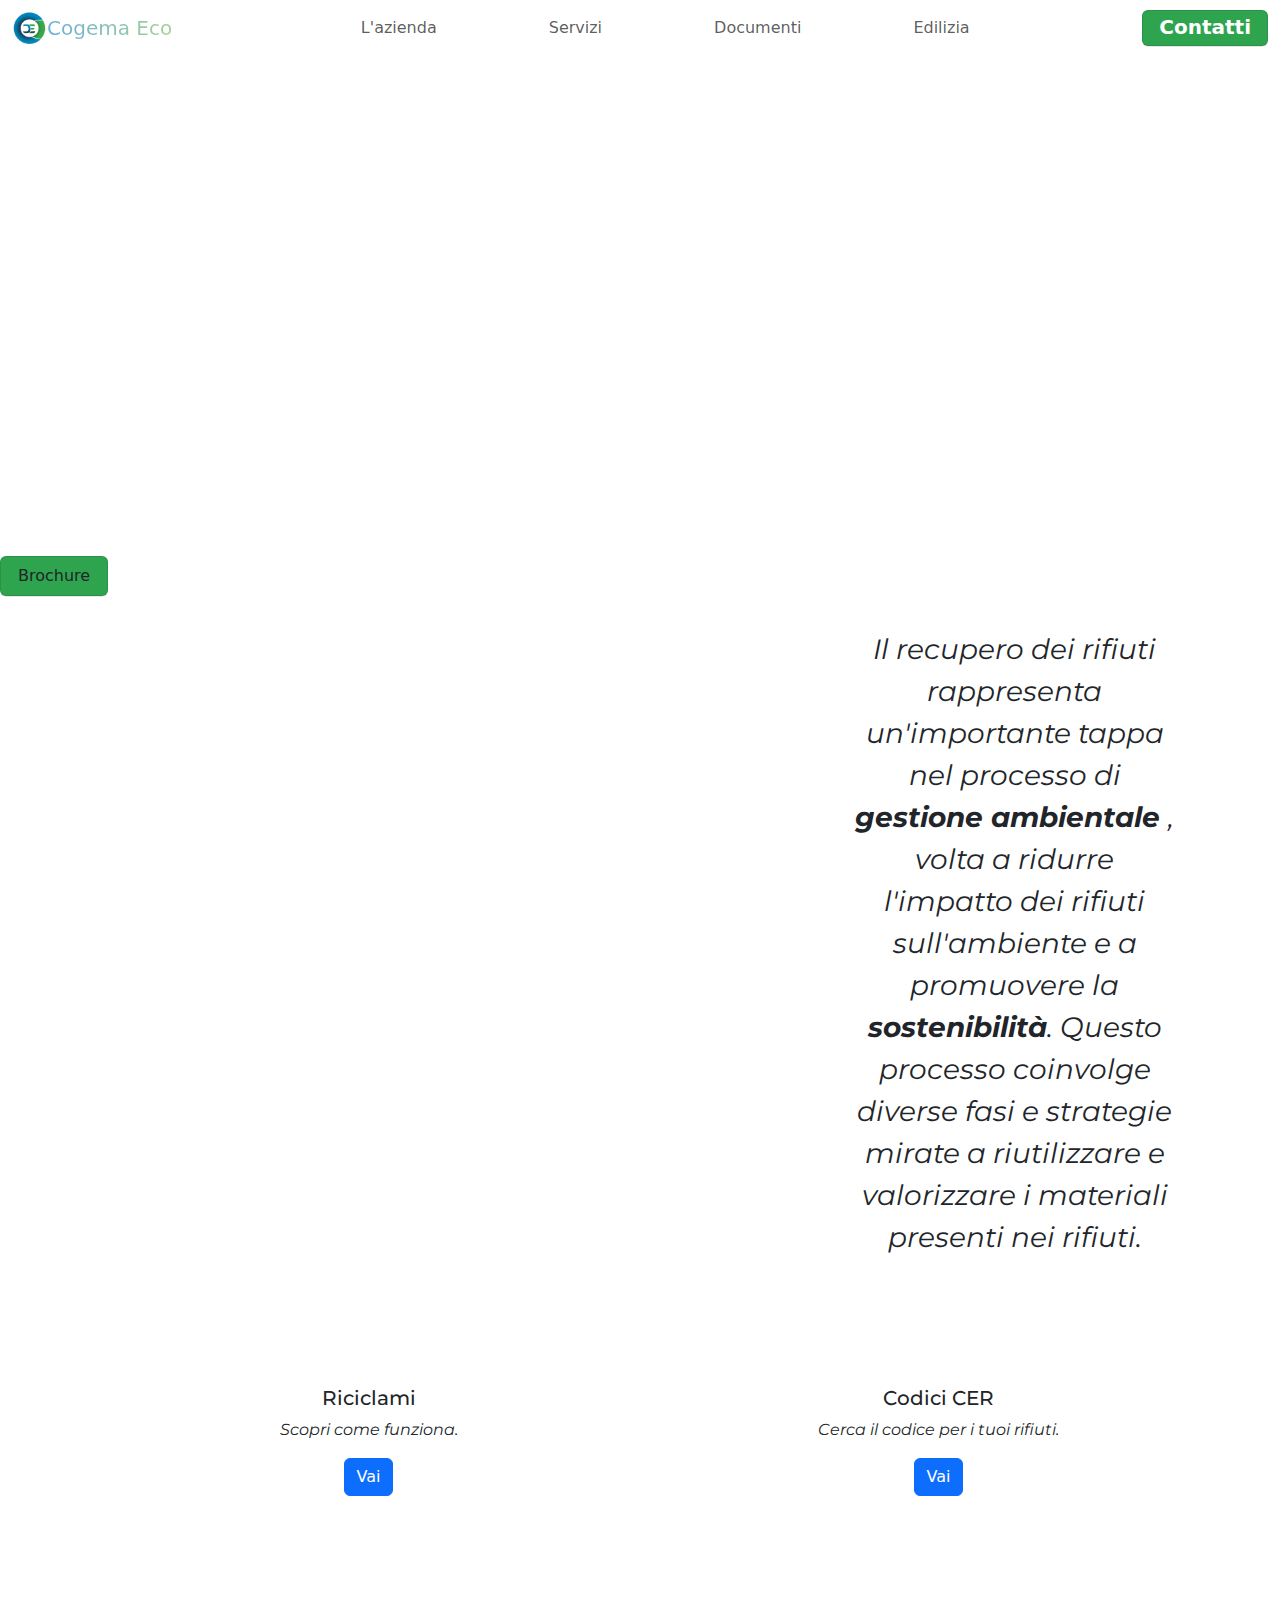
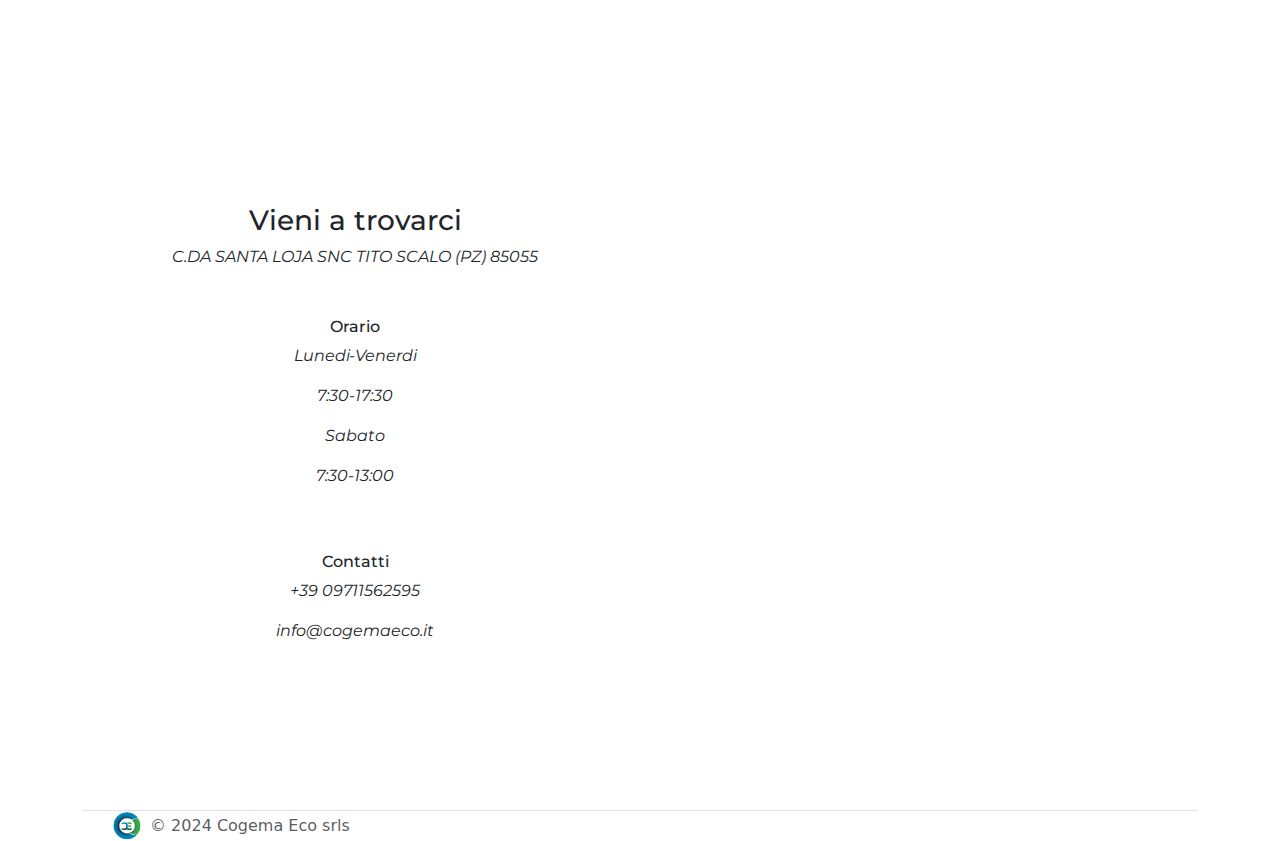
<file: home.html>
<!doctype html>
<html lang="en">
<head>
  <meta charset="utf-8">
  <meta name="viewport" content="width=device-width, initial-scale=1">
  <title>Cogema Eco</title>
  <link rel="icon" href="/img/logo-removebg-preview.png">
  <link rel="preconnect" href="https://fonts.googleapis.com">
  <link rel="preconnect" href="https://fonts.gstatic.com" crossorigin>
  <link href="https://fonts.googleapis.com/css2?family=Montserrat:ital,wght@0,100..900;1,100..900&display=swap" rel="stylesheet">
  <link rel="stylesheet" href="https://cdnjs.cloudflare.com/ajax/libs/font-awesome/6.5.1/css/all.min.css" integrity="sha512-DTOQO9RWCH3ppGqcWaEA1BIZOC6xxalwEsw9c2QQeAIftl+Vegovlnee1c9QX4TctnWMn13TZye+giMm8e2LwA==" crossorigin="anonymous" referrerpolicy="no-referrer" />
  <link href="https://cdn.jsdelivr.net/npm/bootstrap@5.3.3/dist/css/bootstrap.min.css" rel="stylesheet" integrity="sha384-QWTKZyjpPEjISv5WaRU9OFeRpok6YctnYmDr5pNlyT2bRjXh0JMhjY6hW+ALEwIH" crossorigin="anonymous">
  <link rel="stylesheet" href="style.css">
</head>
<body>
  
  <nav class="navbar navbar-expand-lg">
    <div class="container-fluid">
      <img src="./img/logo-removebg-preview.png" alt="logo" width="35" height="35">
      <a class="navbar-brand a-logo" href="./home.html"> Cogema Eco
      </a>
      <button class="navbar-toggler" type="button" data-bs-toggle="collapse" data-bs-target="#navbarSupportedContent" aria-controls="navbarSupportedContent" aria-expanded="false" aria-label="Toggle navigation">
        <span class="navbar-toggler-icon"></span>
      </button>
      <div class="collapse navbar-collapse" id="navbarSupportedContent">
        <ul class="navbar-nav mx-auto mb-2 mb-lg-0">
          <li class="nav-item px-5">
            <a class="nav-link " aria-current="page" href="./ourstory.html">L'azienda</a>
          </li>
          <li class="nav-item px-5">
            <a class="nav-link" href="#">Servizi</a>
            <ul class="fw-bold dropdown-menu">
              <li><a href="./what.html" class="dropdown-item">Cosa ricicliamo</a></li>
              <li><a href="./rent.html"class="dropdown-item">Noleggio casse</a></li>
              <li><a href="./ritiro.html"class="dropdown-item">Ritiro</a></li>
            </ul>
          </li>
          <li class="nav-item px-5">
            <a class="nav-link" href="#">Documenti</a>
            <ul class="fw-bold dropdown-menu">
              <li><a href="./authorization.html" class="dropdown-item">Autorizzazioni</a></li>
              <li><a href="./codici.html" class="dropdown-item">Codici CER</a></li>
            </ul>
          </li>
          <li class="nav-itemst px-5 ">
            <a href="./edilizia.html" class="nav-link">Edilizia</a>
          </li>
        </ul>
        <button class="button-3 " role="button" ><a href="./contacts.html" class="p-0 text-white">Contatti</a></button>
      </div>
    </div>
  </nav>
  <!-- end nav -->
  
  <header class="header-custom">
    <div class="image-slider ">
      <div class="container container-header-custom">
        <div class=" row ">
          <!-- <h3 class=" text-white">Un mondo di possibilità</h3>
          <div class="col-12 col-md-4  text-white ">
            <p>Un'importante tappa nel processo di gestione ambientale, volta a ridurre l'impatto dei rifiuti sull'ambiente e a promuovere la sostenibilità.</p>       
          </div> -->
        </div>
        <div class="row ">
          <div class="col-12">
            <!-- <button  class="button-3" role="button"><a href="./brochure.pdf" download="brochure.pdf" class="btn p-0 ">Brochure</a></button> -->
          </div>
        </div>
      </div>
    <div>
  </header>
  <button  class="button-3" role="button"><a href="./brochure.pdf" download="brochure.pdf" class="btn p-0 ">Brochure</a></button>
    <!-- end header -->
    
    <main>
      <section>
        <div class="container  ">
          <div class="row p-2 justify-content-between" >
            <div class="col-12 col-md-3 text-center">
              <h1>
                <span class="word">Recupero e stoccaggio </span>
                <span class="word">rifiuti non pericolosi</span>
              </h1>
            </div>
            <div class="col-12 col-md-4 p-4 text-center">
              <p class="fs-3">Il recupero dei rifiuti rappresenta un'importante tappa nel processo di <strong> gestione ambientale </strong>, volta a ridurre l'impatto dei rifiuti sull'ambiente e a promuovere la <strong>sostenibilità</strong>. Questo processo coinvolge diverse fasi e strategie mirate a riutilizzare e valorizzare i materiali presenti nei rifiuti.</p>
            </div>
          </div>
        </div>
      </section>
      <!-- /* end section1 */ -->
      
      <section class="mt-3  p-5">
        <div class="container">
          <div class="row justify-content-around text-center">
            <div class="col-12 col-md-3 py-5 py-md-0">
              <div class="card border-0" style="width: 18rem;">
                <i class="fa-solid fa-recycle fa-flip fa-2xl" style="color: #FFD43B;"></i>
                <div class="card-body">
                  <h5 class="card-title">Riciclami</h5>
                  <p class="card-text">Scopri come funziona.</p>
                  <a href="./what.html" class="btn btn-primary">Vai</a>
                </div>
              </div>
            </div>
            <div class="col-12 col-md-3">
              <div class="card border-0" style="width: 18rem;">
                <i class="fa-solid fa-barcode fa-fade fa-2xl" style="color: #77bb41;"></i>
                <div class="card-body">
                  <h5 class="card-title">Codici CER</h5>
                  <p class="card-text">Cerca il codice per i tuoi rifiuti.</p>
                  <a href="./codici.html" class="btn btn-primary">Vai</a>
                </div>
              </div>
            </div>
          </div>
        </div>
      </section>
      
      <section class="second-section">
        <div class="container">
          <div class="row text-center align-items-center ">
            <div class="col-12 col-md-6 ">
              <h3>Vieni a trovarci </h3>
              <p>C.DA SANTA LOJA SNC TITO SCALO (PZ) 85055</p>
              <div class="row mt-5"><h6>Orario</h6>
                <p>Lunedi-Venerdi</p>
                <p>7:30-17:30</p>
                <p>Sabato</p>
                <p>7:30-13:00</p>
              </div>
              <div class="row mt-5"><h6>Contatti</h6>
                <p> <i class="fa-solid fa-phone" style="color: #000000;"></i>+39 09711562595</p>
                <p><i class="fa-solid fa-envelope" style="color: #000000;"></i> info@cogemaeco.it</p>
              </div>
            </div>
            <div class="col-12 col-md-6">
              <div class="map">
                <iframe src="https://www.google.com/maps/embed?pb=!1m18!1m12!1m3!1d1535702.6477124859!2d13.216432364110696!3d41.25620698128627!2m3!1f0!2f0!3f0!3m2!1i1024!2i768!4f13.1!3m3!1m2!1s0x13391d630f17b2ad%3A0x71c334a4714d6173!2sCogema%20Eco%20-%20Edilizia%20e%20Ambiente!5e0!3m2!1sit!2sit!4v1709931488119!5m2!1sit!2sit" width="500" height="750" style="border:0;" allowfullscreen="" loading="lazy" referrerpolicy="no-referrer-when-downgrade"></iframe>
              </div>
            </div>
          </div>
        </div>
        
      </section>
    </main>
    
    <!-- end main -->
    
    <div class="container">
      <footer class="d-flex flex-wrap justify-content-between align-items-center border-top ">
        <div class="col-md-4 d-flex align-items-center">
          <a href="/" class="mb-3 me-2 mb-md-0 text-body-secondary text-decoration-none lh-1">
            <svg class="bi" width="30" height="24"><use xlink:href="#bootstrap"><img src="./img/logo-removebg-preview.png" alt=""  width="30" height="30"></use></svg>
          </a>
          <span class="mb-3 mb-md-0 text-body-secondary">© 2024 Cogema Eco srls</span>
        </div>
        <ul class="nav col-md-4 justify-content-end list-unstyled d-flex">
          <li class="ms-3"><a class="text-body-secondary" href="https://www.facebook.com/cogemaeco"><svg class="bi" width="24" height="24"><i class="fa-brands fa-facebook fa-l" style="color: #0056d6;"></i></svg></a></li>
        </ul>
      </footer>
    </div>
    
    <!-- end footer -->
    
    <script src="https://cdn.jsdelivr.net/npm/bootstrap@5.3.3/dist/js/bootstrap.bundle.min.js" integrity="sha384-YvpcrYf0tY3lHB60NNkmXc5s9fDVZLESaAA55NDzOxhy9GkcIdslK1eN7N6jIeHz" crossorigin="anonymous"></script>
    <script src="script.js"></script>
  </body>
  </html>
</file>
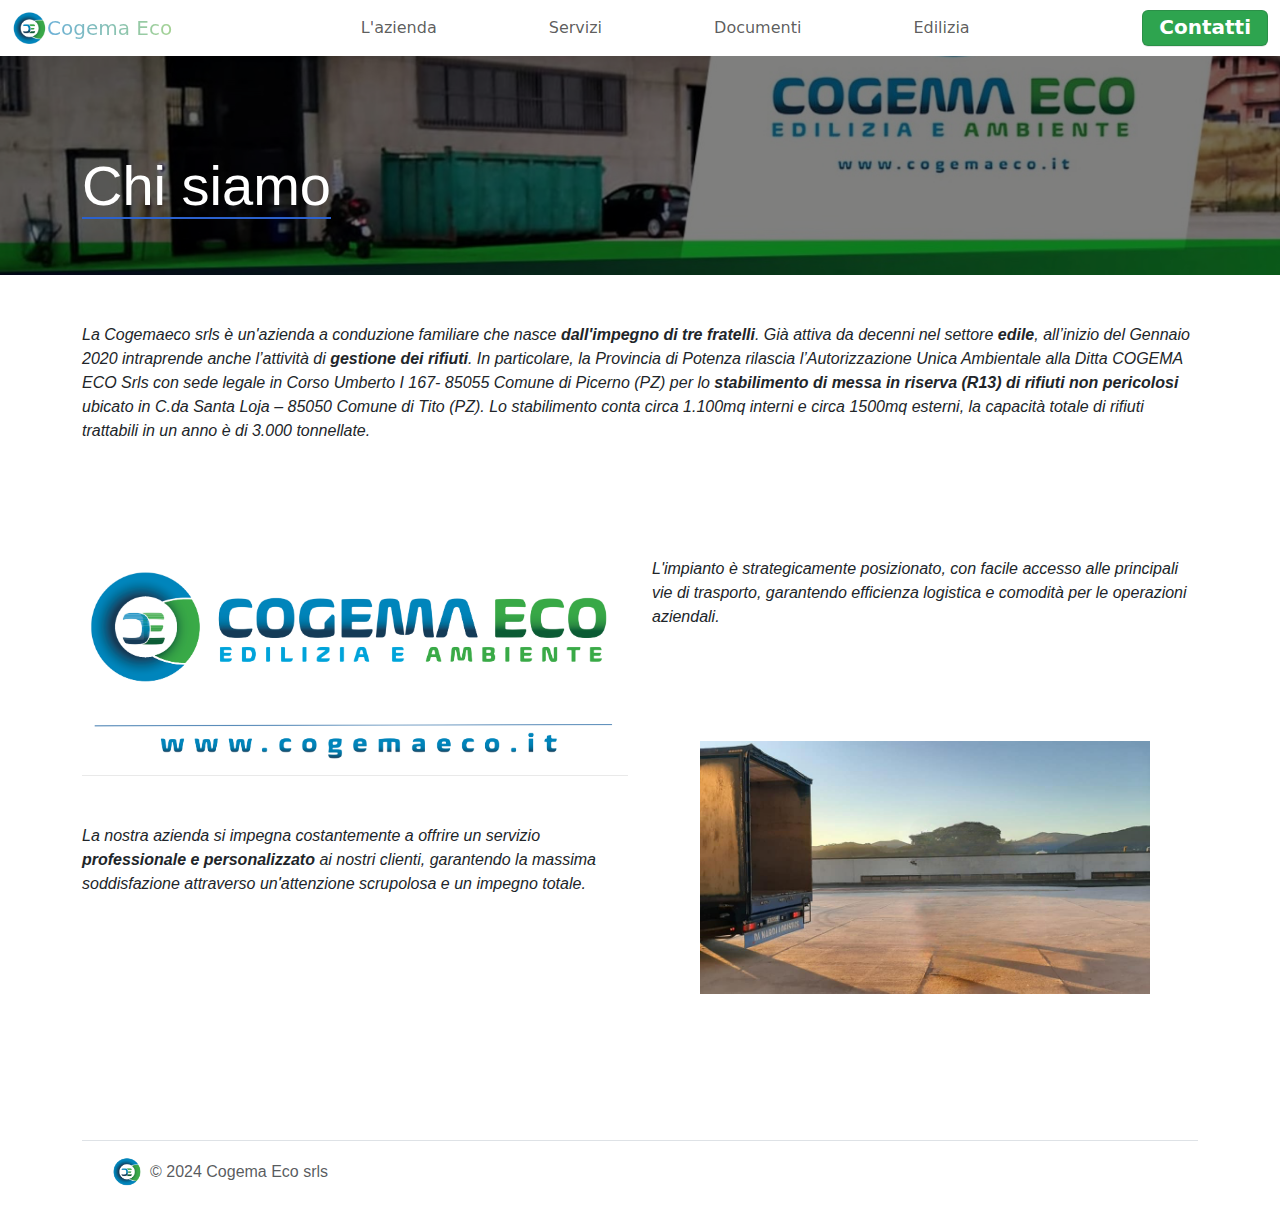
<file: ourstory.html>
<!doctype html>
<html lang="en">
  <head>
    <meta charset="utf-8">
    <meta name="viewport" content="width=device-width, initial-scale=1">
    <title>Cogema Eco</title>
    <link rel="icon" href="/img/logo-removebg-preview.png">
    <link rel="stylesheet" href="https://cdnjs.cloudflare.com/ajax/libs/font-awesome/6.5.1/css/all.min.css" integrity="sha512-DTOQO9RWCH3ppGqcWaEA1BIZOC6xxalwEsw9c2QQeAIftl+Vegovlnee1c9QX4TctnWMn13TZye+giMm8e2LwA==" crossorigin="anonymous" referrerpolicy="no-referrer" />
    <link href="https://cdn.jsdelivr.net/npm/bootstrap@5.3.3/dist/css/bootstrap.min.css" rel="stylesheet" integrity="sha384-QWTKZyjpPEjISv5WaRU9OFeRpok6YctnYmDr5pNlyT2bRjXh0JMhjY6hW+ALEwIH" crossorigin="anonymous">
    <link rel="stylesheet" href="style2.css">
  </head>
  <body>

    <nav class="navbar navbar-expand-lg">
      <div class="container-fluid">
          <img src="./logo-removebg-preview.png" alt="logo" width="35" height="35">
          <a class="navbar-brand a-logo" href="./index.html"> Cogema Eco
        </a>
        <button class="navbar-toggler" type="button" data-bs-toggle="collapse" data-bs-target="#navbarSupportedContent" aria-controls="navbarSupportedContent" aria-expanded="false" aria-label="Toggle navigation">
          <span class="navbar-toggler-icon"></span>
        </button>
        <div class="collapse navbar-collapse" id="navbarSupportedContent">
          <ul class="navbar-nav mx-auto mb-2 mb-lg-0">
            <li class="nav-item px-5">
              <a class="nav-link " aria-current="page" href="./ourstory.html">L'azienda</a>
            </li>
            <li class="nav-item px-5">
              <a class="nav-link" href="#">Servizi</a>
              <ul class="fw-bold dropdown-menu">
                  <li><a href="./what.html" class="dropdown-item">Cosa ricicliamo</a></li>
                  <li><a href="./rent.html"class="dropdown-item">Noleggio casse</a></li>
                  <li><a href="./ritiro.html"class="dropdown-item">Ritiro</a></li>
              </ul>
            </li>
            <li class="nav-item px-5">
              <a class="nav-link" href="#">Documenti</a>
              <ul class="fw-bold dropdown-menu">
                  <li><a href="./authorization.html" class="dropdown-item">Autorizzazioni</a></li>
                  <li><a href="./codici.html" class="dropdown-item">Codici CER</a></li>
              </ul>
            </li>
            <li class="nav-itemst px-5 ">
             <a href="./edilizia.html" class="nav-link">Edilizia</a>
            </li>
          </ul>
<button class="button-3 " role="button" ><a href="./contacts.html" class="p-0 text-white">Contatti</a></button>
        </div>
      </div>
    </nav>
      <!-- end nav -->

      <header  class="text-white  bg-cover header-story">
        <div class="container py-5">
          <h1 class="display-4 mt-5 font-weight-bold"><span class="h1-story">Chi siamo</span></h1>
        </div>
      </header>
      <!-- end header -->

     <main class="mt-5">
      <article class="container">
        <p>La Cogemaeco srls è un'azienda a conduzione familiare che nasce <strong>dall'impegno di tre fratelli</strong>.
        Già attiva da decenni nel settore <strong>edile</strong>, all’inizio del Gennaio 2020 intraprende anche l’attività di <strong>gestione dei rifiuti</strong>. In particolare, la Provincia di Potenza rilascia l’Autorizzazione Unica Ambientale alla Ditta COGEMA ECO Srls con sede legale in Corso Umberto I 167- 85055 Comune di Picerno (PZ) per lo <strong>stabilimento di messa in riserva (R13) di rifiuti non pericolosi</strong>  ubicato in C.da Santa Loja – 85050 Comune di Tito (PZ). Lo stabilimento conta circa 1.100mq interni e circa 1500mq esterni, la capacità totale di rifiuti trattabili in un anno è di 3.000 tonnellate.</p>
      </article>
      <section>
        <div class="container mt-5">
          <div class="row">
            <div class="col-12 col-md-6 mb-5">
                <img src="./img-ourstory.png" alt="" class="img-fluid">
              <div class="mt-5">
                <p>La nostra azienda si impegna costantemente a offrire un servizio <strong>professionale e personalizzato</strong>  ai nostri clienti, garantendo la massima soddisfazione attraverso un'attenzione scrupolosa e un impegno totale.</p>
              </div>
            </div>
            <div class="col-12 col-md-6">
                <p>L'impianto è strategicamente posizionato, con facile accesso alle principali vie di trasporto, garantendo efficienza logistica e comodità per le operazioni aziendali.</p>
              <div>
                <img src="./capannone.jpg" alt=""  class="img-fluid mt-5 p-5">
              </div>
            </div>
          </div>
        </div>
      </section>
     
     </main>

      <!-- end main -->
      
      
        <div class="container">
            <footer class="d-flex flex-wrap justify-content-between align-items-center py-3 my-4 border-top mt-5 ">
                <div class="col-md-4 d-flex align-items-center">
                  <a href="/" class="mb-3 me-2 mb-md-0 text-body-secondary text-decoration-none lh-1">
                    <svg class="bi" width="30" height="24"><use xlink:href="#bootstrap"><img src="./logo-removebg-preview.png" alt=""  width="30" height="30"></use></svg>
                  </a>
                  <span class="mb-3 mb-md-0 text-body-secondary">© 2024 Cogema Eco srls</span>
                </div>
                <ul class="nav col-md-4 justify-content-end list-unstyled d-flex">
                  <li class="ms-3"><a class="text-body-secondary" href="https://www.facebook.com/cogemaeco"><svg class="bi" width="24" height="24"><i class="fa-brands fa-facebook fa-l" style="color: #0056d6;"></i></svg></a></li>
                </ul>
              </footer>
        </div>
              
        <!-- end footer -->



    <script src="https://cdn.jsdelivr.net/npm/bootstrap@5.3.3/dist/js/bootstrap.bundle.min.js" integrity="sha384-YvpcrYf0tY3lHB60NNkmXc5s9fDVZLESaAA55NDzOxhy9GkcIdslK1eN7N6jIeHz" crossorigin="anonymous"></script>
    <script src="script.js"></script>
  </body>
</html>
</file>
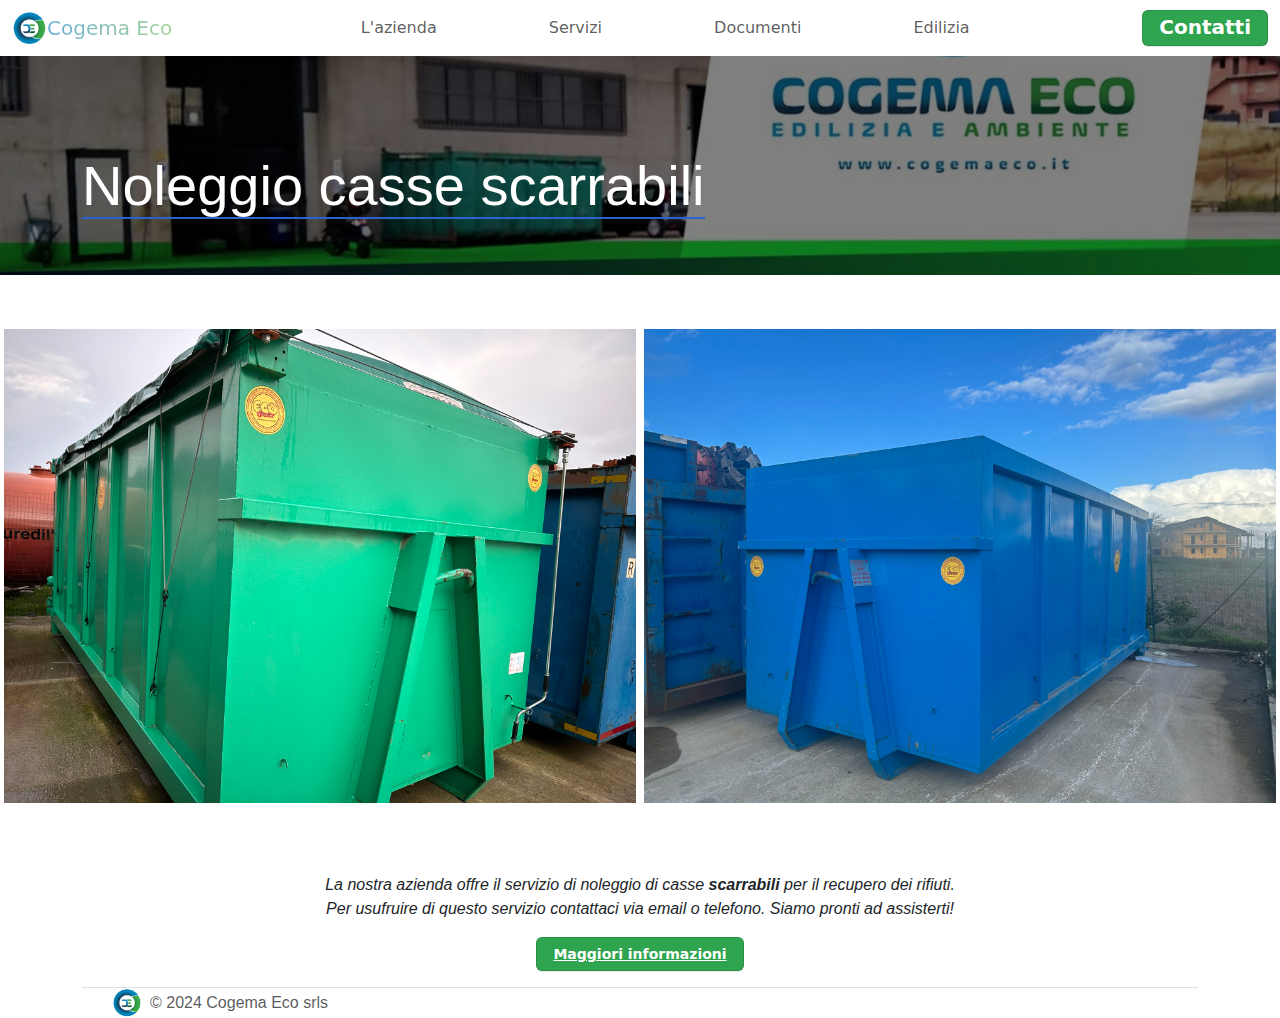
<file: rent.html>
<!doctype html>
<html lang="en">
  <head>
    <meta charset="utf-8">
    <meta name="viewport" content="width=device-width, initial-scale=1">
    <title>Cogema Eco</title>
    <link rel="icon" href="/img/logo-removebg-preview.png">
    <link rel="stylesheet" href="https://cdnjs.cloudflare.com/ajax/libs/font-awesome/6.5.1/css/all.min.css" integrity="sha512-DTOQO9RWCH3ppGqcWaEA1BIZOC6xxalwEsw9c2QQeAIftl+Vegovlnee1c9QX4TctnWMn13TZye+giMm8e2LwA==" crossorigin="anonymous" referrerpolicy="no-referrer" />
    <link href="https://cdn.jsdelivr.net/npm/bootstrap@5.3.3/dist/css/bootstrap.min.css" rel="stylesheet" integrity="sha384-QWTKZyjpPEjISv5WaRU9OFeRpok6YctnYmDr5pNlyT2bRjXh0JMhjY6hW+ALEwIH" crossorigin="anonymous">
    <link rel="stylesheet" href="style2.css">
  </head>
  <body>

    <nav class="navbar navbar-expand-lg">
      <div class="container-fluid">
          <img src="./logo-removebg-preview.png" alt="logo" width="35" height="35">
          <a class="navbar-brand a-logo" href="./index.html"> Cogema Eco
        </a>
        <button class="navbar-toggler" type="button" data-bs-toggle="collapse" data-bs-target="#navbarSupportedContent" aria-controls="navbarSupportedContent" aria-expanded="false" aria-label="Toggle navigation">
          <span class="navbar-toggler-icon"></span>
        </button>
        <div class="collapse navbar-collapse" id="navbarSupportedContent">
          <ul class="navbar-nav mx-auto mb-2 mb-lg-0">
            <li class="nav-item px-5">
              <a class="nav-link " aria-current="page" href="./ourstory.html">L'azienda</a>
            </li>
            <li class="nav-item px-5">
              <a class="nav-link" href="#">Servizi</a>
              <ul class="fw-bold dropdown-menu">
                  <li><a href="./what.html" class="dropdown-item">Cosa ricicliamo</a></li>
                  <li><a href="./rent.html"class="dropdown-item">Noleggio casse</a></li>
                  <li><a href="./ritiro.html"class="dropdown-item">Ritiro</a></li>
              </ul>
            </li>
            <li class="nav-item px-5">
              <a class="nav-link" href="#">Documenti</a>
              <ul class="fw-bold dropdown-menu">
                  <li><a href="./authorization.html" class="dropdown-item">Autorizzazioni</a></li>
                  <li><a href="./codici.html" class="dropdown-item">Codici CER</a></li>
              </ul>
            </li>
            <li class="nav-itemst px-5 ">
             <a href="./edilizia.html" class="nav-link">Edilizia</a>
            </li>
          </ul>
<button class="button-3 " role="button" ><a href="./contacts.html" class="p-0 text-white">Contatti</a></button>
        </div>
      </div>
    </nav>
      <!-- end nav -->

      <header  class="jumbotron bg-cover text-white header-story">
        <div class="container py-5 ">
            <h1 class="display-4 mt-5 font-weight-bold"><span class="h1-story">Noleggio casse scarrabili</span></h1>
            <!-- <button  class="button-3" role="button"><a href="./brochure.pdf" download="brochure.pdf" class="btn p-0 ">Brochure</a></button> -->
        </div>
    
      </header>
      <!-- end header -->

      <main>
       <section class="container-fluid">
        <div class="row">
          <div class="col-12 col-md-6 p-3 p-md-1">
            <img src="./cassa.jpeg" alt="" class="img-fluid">
          </div>
          <div class="col-12 col-md-6 p-3 p-md-1">
            <img src="./img-slider1.jpg" alt="" class="img-fluid">
          </div>
        </div>

       </section>
       <section class="container-fluid p-3 text-center">
        <!-- <h3>Le nostre casse</h3> -->
        <p class="">
          La nostra azienda offre il servizio di noleggio di casse <strong>scarrabili</strong> per il recupero dei rifiuti. <br>
        Per usufruire di questo servizio contattaci via email o telefono. Siamo pronti ad assisterti!</p>
        <button class="button-3 " role="button" ><a href="./contacts.html" class="p-0 text-white">Maggiori informazioni</a></button>
       </section>

      </main>

      <!-- end main -->
      
      
        <div class="container">
            <footer class="d-flex flex-wrap justify-content-between align-items-center border-top ">
                <div class="col-md-4 d-flex align-items-center">
                  <a href="/" class="mb-3 me-2 mb-md-0 text-body-secondary text-decoration-none lh-1">
                    <svg class="bi" width="30" height="24"><use xlink:href="#bootstrap"><img src="./logo-removebg-preview.png" alt=""  width="30" height="30"></use></svg>
                  </a>
                  <span class="mb-3 mb-md-0 text-body-secondary">© 2024 Cogema Eco srls</span>
                </div>
                <ul class="nav col-md-4 justify-content-end list-unstyled d-flex">
                  <li class="ms-3"><a class="text-body-secondary" href="https://www.facebook.com/cogemaeco"><svg class="bi" width="24" height="24"><i class="fa-brands fa-facebook fa-l" style="color: #0056d6;"></i></svg></a></li>
                </ul>
              </footer>
        </div>
              
        <!-- end footer -->

    <script src="https://cdn.jsdelivr.net/npm/bootstrap@5.3.3/dist/js/bootstrap.bundle.min.js" integrity="sha384-YvpcrYf0tY3lHB60NNkmXc5s9fDVZLESaAA55NDzOxhy9GkcIdslK1eN7N6jIeHz" crossorigin="anonymous"></script>
    <script src="script.js"></script>
   
  </body>
</html>
</file>
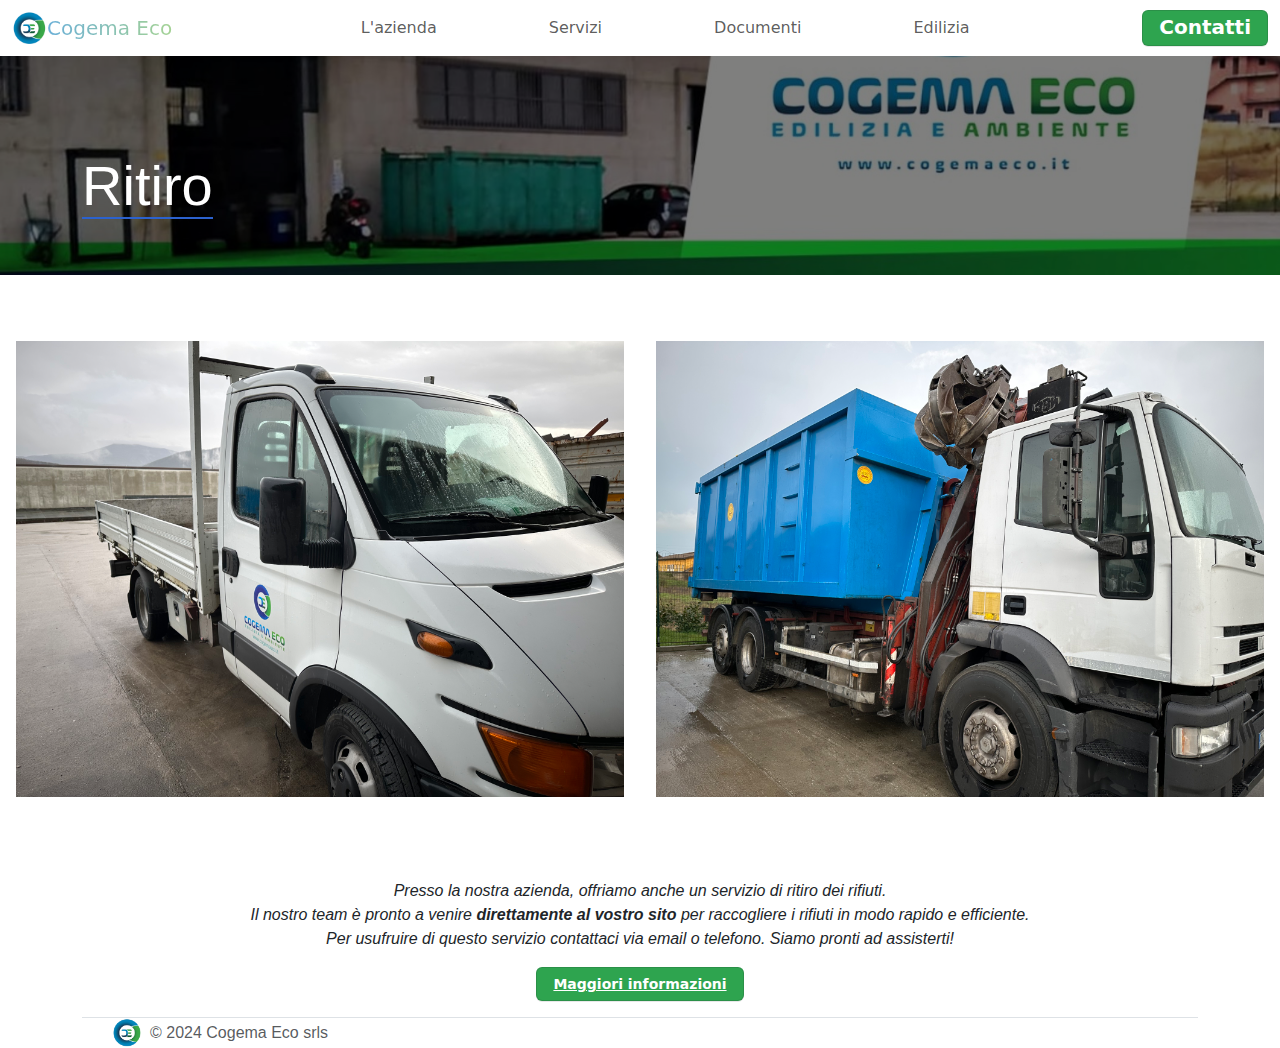
<file: ritiro.html>
<!doctype html>
<html lang="en">
  <head>
    <meta charset="utf-8">
    <meta name="viewport" content="width=device-width, initial-scale=1">
    <title>Cogema Eco</title>
    <link rel="icon" href="/img/logo-removebg-preview.png">
    <link rel="stylesheet" href="https://cdnjs.cloudflare.com/ajax/libs/font-awesome/6.5.1/css/all.min.css" integrity="sha512-DTOQO9RWCH3ppGqcWaEA1BIZOC6xxalwEsw9c2QQeAIftl+Vegovlnee1c9QX4TctnWMn13TZye+giMm8e2LwA==" crossorigin="anonymous" referrerpolicy="no-referrer" />
    <link href="https://cdn.jsdelivr.net/npm/bootstrap@5.3.3/dist/css/bootstrap.min.css" rel="stylesheet" integrity="sha384-QWTKZyjpPEjISv5WaRU9OFeRpok6YctnYmDr5pNlyT2bRjXh0JMhjY6hW+ALEwIH" crossorigin="anonymous">
    <link rel="stylesheet" href="style2.css">
  </head>
  <body>

    <nav class="navbar navbar-expand-lg">
      <div class="container-fluid">
          <img src="./logo-removebg-preview.png" alt="logo" width="35" height="35">
          <a class="navbar-brand a-logo" href="./index.html"> Cogema Eco
        </a>
        <button class="navbar-toggler" type="button" data-bs-toggle="collapse" data-bs-target="#navbarSupportedContent" aria-controls="navbarSupportedContent" aria-expanded="false" aria-label="Toggle navigation">
          <span class="navbar-toggler-icon"></span>
        </button>
        <div class="collapse navbar-collapse" id="navbarSupportedContent">
          <ul class="navbar-nav mx-auto mb-2 mb-lg-0">
            <li class="nav-item px-5">
              <a class="nav-link " aria-current="page" href="./ourstory.html">L'azienda</a>
            </li>
            <li class="nav-item px-5">
              <a class="nav-link" href="#">Servizi</a>
              <ul class="fw-bold dropdown-menu">
                  <li><a href="./what.html" class="dropdown-item">Cosa ricicliamo</a></li>
                  <li><a href="./rent.html"class="dropdown-item">Noleggio casse</a></li>
                  <li><a href="./ritiro.html"class="dropdown-item">Ritiro</a></li>
              </ul>
            </li>
            <li class="nav-item px-5">
              <a class="nav-link" href="#">Documenti</a>
              <ul class="fw-bold dropdown-menu">
                  <li><a href="./authorization.html" class="dropdown-item">Autorizzazioni</a></li>
                  <li><a href="./codici.html" class="dropdown-item">Codici CER</a></li>
              </ul>
            </li>
            <li class="nav-itemst px-5 ">
             <a href="./edilizia.html" class="nav-link">Edilizia</a>
            </li>
          </ul>
<button class="button-3 " role="button" ><a href="./contacts.html" class="p-0 text-white">Contatti</a></button>
        </div>
      </div>
    </nav>
      <!-- end nav -->

      <header  class=" bg-cover text-white header-story">
        <div class="container py-5 ">
            <h1 class="display-4 mt-5 font-weight-bold"><span class="h1-story">Ritiro</span></h1>
        </div>
    
      </header>
      <!-- end header -->

      <main>
        <section class="container-fluid">
          <div class="row">
            <div class="col-12 col-md-6 p-3">
              <img src="./nolo.jpeg" alt="" class="img-fluid">
            </div>
            <div class="col-12 col-md-6 p-3">
              <img src="./nolo1.jpeg" alt="" class="img-fluid">
            </div>
          </div>
  
         </section>
         <section class="container-fluid p-3 text-center">
          <p>
            Presso la nostra azienda, offriamo anche un servizio di ritiro dei rifiuti. <br> Il nostro team è pronto a venire 
            <strong>direttamente al vostro sito</strong> per raccogliere i rifiuti in modo rapido e efficiente. <br>  Per usufruire di questo servizio contattaci via email o telefono. Siamo pronti ad assisterti!</p>
            <button class="button-3 " role="button" ><a href="./contacts.html" class="p-0 text-white">Maggiori informazioni</a></button>
         </section>
      </main>

      <!-- end main -->
      
      
        <div class="container">
            <footer class="d-flex flex-wrap justify-content-between align-items-center border-top ">
                <div class="col-md-4 d-flex align-items-center">
                  <a href="/" class="mb-3 me-2 mb-md-0 text-body-secondary text-decoration-none lh-1">
                    <svg class="bi" width="30" height="24"><use xlink:href="#bootstrap"><img src="./logo-removebg-preview.png" alt=""  width="30" height="30"></use></svg>
                  </a>
                  <span class="mb-3 mb-md-0 text-body-secondary">© 2024 Cogema Eco srls</span>
                </div>
                <ul class="nav col-md-4 justify-content-end list-unstyled d-flex">
                  <li class="ms-3"><a class="text-body-secondary" href="https://www.facebook.com/cogemaeco"><svg class="bi" width="24" height="24"><i class="fa-brands fa-facebook fa-l" style="color: #0056d6;"></i></svg></a></li>
                </ul>
              </footer>
        </div>
              
        <!-- end footer -->



    <script src="https://cdn.jsdelivr.net/npm/bootstrap@5.3.3/dist/js/bootstrap.bundle.min.js" integrity="sha384-YvpcrYf0tY3lHB60NNkmXc5s9fDVZLESaAA55NDzOxhy9GkcIdslK1eN7N6jIeHz" crossorigin="anonymous"></script>
    <script src="script.js"></script>
  </body>
</html>
</file>
<file: style.css>
/* body{
  background-color: rgba(205, 206, 208, 0.359);
} */
/* button nav */
h1, h2,h3, h4, h5, h6{
  font-family: "Montserrat", sans-serif;
  /* font-optical-sizing: auto;
  font-weight: <weight>;
  font-style: normal; */
}
p{
  font-family: "Montserrat", sans-serif;
   font-optical-sizing: auto;
  font-style:italic; 
}
.map {
  width: 100%;
  height: 100%;
  overflow: hidden;
}

.button-3 {
    appearance: none;
    background-color: #2ea44f;
    border: 1px solid rgba(27, 31, 35, .15);
    border-radius: 6px;
    box-shadow: rgba(27, 31, 35, .1) 0 1px 0;
    box-sizing: border-box;
    color: #ffffff;
    cursor: pointer;
    display: inline-block;
    font-family: -apple-system,system-ui,"Segoe UI",Helvetica,Arial,sans-serif,"Apple Color Emoji","Segoe UI Emoji";
    font-size: 14px;
    font-weight: 600;
    line-height: 20px;
    padding: 6px 16px;
    position: relative;
    text-align: center;
    text-decoration: none;
    user-select: none;
    -webkit-user-select: none;
    touch-action: manipulation;
    vertical-align: middle;
    white-space: nowrap;
  }
  
  .button-3:focus:not(:focus-visible):not(.focus-visible) {
    box-shadow: none;
    outline: none;
  }
  
  .button-3:hover {
    background-color: #2c974b;

  }
  
  .button-3:focus {
    box-shadow: rgba(46, 164, 79, .4) 0 0 0 3px;
    outline: none;
  }
  
  .button-3:disabled {
    background-color: #94d3a2;
    border-color: rgba(27, 31, 35, .1);
    color: rgba(255, 255, 255, .8);
    cursor: default;
  }
  
  .button-3:active {
    background-color: #298e46;
    box-shadow: rgba(20, 70, 32, .2) 0 1px 0 inset;
  }

.a-logo{
  background: linear-gradient(to right, rgba(25, 132, 194, 0.649), rgba(64, 161, 29, 0.474));
  background-clip: text;
  -webkit-text-fill-color: transparent;
  display: flex;
  align-items: center;
}

  /* hover navabr */
div a {
  text-decoration: none;
  font-size: 20px;
  /* padding: 10px; */
  /* display:inline-block; */
  color: rgb(247, 251, 248);
}
ul {
  display: inline;
  margin: 0;
  padding: 0;
}
ul li {display: inline-block;}
ul li:hover ul {display: block;}
ul li ul {
  position: absolute;
  width: 150px;
  display: none;
}
ul li ul li { 
  display: block; 
}
ul li ul li a {display:block !important;} 
ul li ul li a:hover { 
  color: #32b441;
}
/* @media (max-width: 991px) {
  div a {
    text-decoration: none;
    font-size: 20px;
    display:block;
    color: rgb(10, 10, 10);
  }
} */

/* end nav */

.container-header-custom{
   margin-top: 75px;
}
.header-custom{
    /* height: 100%; */
    width: 100%;
    display: flex;
    justify-content: center;
    padding-top: 0px;

}
@media (max-width: 767px) {
  header {
    height: 200px; /* Altezza per schermi piccoli */
  }
}

@media (min-width: 768px) and (max-width: 1199px) {
  header {
    height: 300px; /* Altezza per schermi medi */
  }
}

@media (min-width: 1200px) {
  header {
    height: 500px; /* Altezza per schermi grandi */
  }
}
.image-slider{
    width: 100%;
    height: 80%;
    background-size: 100% 100%;
    animation: slider 13s linear infinite;
    
}
@keyframes slider {
    0%{
        background-image: url(./img-slider1.jpg);
    }
    25%{
        background-image: url(./header-what.jpg);
        
    }
    50%{
        background-image: url(./nolo1.jpeg);

    }
    75%{
        background-image: url(./img-slider1.jpg);

    }
    100%{
        background-image: url(./img-slider1.jpg);

    }
}
/* end header */

@keyframes pop-word {
  to {
    transform: rotateX(0);
  }
}

@keyframes show {
  to {
    opacity: 1;
  }
}

@keyframes bar-scale {
  to {
    transform: scaleY(1);
  }
}

@keyframes sparkle {
  0% {
    transform: scale(0);
  }

  60% {
    transform: scale(1) translate(4px, 1px) rotate(8deg);
  }

  100% {
    transform: scale(0) translate(4px, 1px) rotate(8deg);
  }
}




h1 {
  display: grid;
  height: 100%;
  place-items: center;
}

h1 {
  color: rgb(33, 136, 215);
  font-family: "Playfair Display", Vidaloka, serif;
  font-size: 8rem;

  line-height: 0.85;
  perspective: 500px;
}

.word {
  display: block;

  animation: show 0.01s forwards, pop-word 1.5s forwards;
  animation-timing-function: cubic-bezier(0.14, 1.23, 0.33, 1.16);
  opacity: 0;

  transform: rotateX(120deg);
  transform-origin: 50% 100%;
}

.word:nth-of-type(2) {
  padding: 0 2rem;

  animation-delay: 1.5s;

  color: rgb(68, 171, 36);
}



/* bars */

@media screen and (max-width: 600px) {
  h1 {
    font-size: 5rem;
  }
}

/* end section1 */

.second-section{
margin-top: 93px;
};
/* end section2 */
</file>
<file: style2.css>
/* body{
  background-color: rgba(205, 206, 208, 0.359);
  
} */
/* button nav */
span{
  font-family: "Montserrat", sans-serif;
  font-optical-sizing: auto;
  /* font-weight: <weight>;
  font-style: normal;  */
}
h1, h2,h3, h4, h5, h6{
  font-family: "Montserrat", sans-serif;
  /* font-optical-sizing: auto;
  font-weight: <weight>;
  font-style: normal; */
}
p{
  font-family: "Montserrat", sans-serif;
   font-optical-sizing: auto;
  font-style:italic; 
} 

.button-3 {
    appearance: none;
    background-color: #2ea44f;
    border: 1px solid rgba(27, 31, 35, .15);
    border-radius: 6px;
    box-shadow: rgba(27, 31, 35, .1) 0 1px 0;
    box-sizing: border-box;
    color: #fff;
    cursor: pointer;
    display: inline-block;
    font-family: -apple-system,system-ui,"Segoe UI",Helvetica,Arial,sans-serif,"Apple Color Emoji","Segoe UI Emoji";
    font-size: 14px;
    font-weight: 600;
    line-height: 20px;
    padding: 6px 16px;
    position: relative;
    text-align: center;
    text-decoration: none;
    user-select: none;
    -webkit-user-select: none;
    touch-action: manipulation;
    vertical-align: middle;
    white-space: nowrap;
  }
  
  .button-3:focus:not(:focus-visible):not(.focus-visible) {
    box-shadow: none;
    outline: none;
  }
  
  .button-3:hover {
    background-color: #2c974b;
  }
  
  .button-3:focus {
    box-shadow: rgba(46, 164, 79, .4) 0 0 0 3px;
    outline: none;
  }
  
  .button-3:disabled {
    background-color: #94d3a2;
    border-color: rgba(27, 31, 35, .1);
    color: rgba(255, 255, 255, .8);
    cursor: default;
  }
  
  .button-3:active {
    background-color: #298e46;
    box-shadow: rgba(20, 70, 32, .2) 0 1px 0 inset;
  }

  .a-logo{
    background: linear-gradient(to right, rgba(25, 132, 194, 0.649), rgba(64, 161, 29, 0.474));
    background-clip: text;
    -webkit-text-fill-color: transparent;
    display: flex;
    align-items: center;
  }

  /* hover navabr */
div a {
  text-decoration: none;
  color: white;
  font-size: 20px;
  display:inline-block;
}
ul {
  display: inline;
  margin: 0;
  padding: 0;
}
ul li {display: inline-block;}
ul li:hover ul {display: block;}
ul li ul {
  position: absolute;
  width: 200px;
  display: none;
}
ul li ul li { 
  display: block; 
}
ul li ul li a {display:block !important;} 
ul li ul li a:hover { 
  color: #32b441;
}

/* end nav */

  

  /* main */
  /* @import url('https://maxcdn.bootstrapcdn.com/font-awesome/4.7.0/css/font-awesome.min.css'); */
#team {
    background: #ffffff !important;
}

.btn-primary:hover,
.btn-primary:focus {
    background-color: #108d6f;
    border-color: #108d6f;
    box-shadow: none;
    outline: none;
}

.btn-primary {
    color: #fff;
    background-color: #1d9e2c;
    border-color: #1d9e2c;
}

section {
    padding: 50px 0;
}
section .card-text {
  color: rgb(100, 168, 236);

}

section .section-title {
    text-align: center;
    color: #1d9e2c;
    margin-bottom: 50px;
    text-transform: uppercase;
}

#team .card {
    border: none;
    background: #ffffff;
}

.image-flip:hover .backside,
.image-flip.hover .backside {
    -webkit-transform: rotateY(0deg);
    -moz-transform: rotateY(0deg);
    -o-transform: rotateY(0deg);
    -ms-transform: rotateY(0deg);
    transform: rotateY(0deg);
    border-radius: .25rem;
}

.image-flip:hover .frontside,
.image-flip.hover .frontside {
    -webkit-transform: rotateY(180deg);
    -moz-transform: rotateY(180deg);
    -o-transform: rotateY(180deg);
    transform: rotateY(180deg);
}

.mainflip {
    -webkit-transition: 1s;
    -webkit-transform-style: preserve-3d;
    -ms-transition: 1s;
    -moz-transition: 1s;
    transform: perspective(1000px);
    -moz-transform-style: preserve-3d;
    -ms-transform-style: preserve-3d;
    transition: 1s;
    transform-style: preserve-3d;
    position: relative;
}

.frontside {
    position: relative;
    transform: rotateY(0deg);
    -ms-transform: rotateY(0deg);
    z-index: 2;
    margin-bottom: 30px;
}

.backside {
    position: absolute;
    top: 0;
    left: 0;
    background: white;
    -webkit-transform: rotateY(-180deg);
    -moz-transform: rotateY(-180deg);
    -o-transform: rotateY(-180deg);
    -ms-transform: rotateY(-180deg);
    transform: rotateY(-180deg);
    -webkit-box-shadow: 5px 7px 9px -4px rgb(158, 158, 158);
    -moz-box-shadow: 5px 7px 9px -4px rgb(158, 158, 158);
    box-shadow: 5px 7px 9px -4px rgb(158, 158, 158);
}

.frontside,
.backside {
    -webkit-backface-visibility: hidden;
    -moz-backface-visibility: hidden;
    -ms-backface-visibility: hidden;
    backface-visibility: hidden;
    -webkit-transition: 1s;
    -webkit-transform-style: preserve-3d;
    -moz-transition: 1s;
    -moz-transform-style: preserve-3d;
    -o-transition: 1s;
    -o-transform-style: preserve-3d;
    -ms-transition: 1s;
    -ms-transform-style: preserve-3d;
    transition: 1s;
    transform-style: preserve-3d;
}

.frontside .card,
.backside .card {
    min-height: 312px;
}

.backside .card a {
    font-size: 18px;
    color: #1d9e2c !important;
}

.frontside .card .card-title,
.backside .card .card-title {
    color: #1d9e2c !important;
}

.frontside .card .card-body img {
    width: 120px;
    height: 120px;
    border-radius: 50%;
}



/* header ourstory */
.header-story{
  background:linear-gradient(180deg, rgba(0, 0, 0, 0.5), rgba(0, 0, 0, 0.5)),url('./header-fisso.jpg');
  background-size: 100% 100%;
  background-position: center;
 
}
.bg-cover {
  background-size: cover !important;
}
.h1-story{
  position: relative;
  border-bottom: 2px solid rgb(44, 98, 206);
}



/* CSS  bottone form manda un messaggio*/
.button-88 {
  display: flex;
  align-items: center;
  font-family: inherit;
  font-weight: 500;
  font-size: 16px;
  padding: 0.7em 1.4em 0.7em 1.1em;
  color: white;
  background: #ad5389;
  background: linear-gradient(0deg, rgba(20,167,62,1) 0%, rgba(102,247,113,1) 100%);
  border: none;
  box-shadow: 0 0.7em 1.5em -0.5em #14a73e98;
  letter-spacing: 0.05em;
  border-radius: 20em;
  cursor: pointer;
  user-select: none;
  -webkit-user-select: none;
  touch-action: manipulation;
}

.button-88:hover {
  box-shadow: 0 0.5em 1.5em -0.5em #14a73e98;
}

.button-88:active {
  box-shadow: 0 0.3em 1em -0.5em #14a73e98;
}



/* .carousel-item{
  height: 400px;
  /* padding: 30px; 
} */

.carousel-item img{
  height: 400px;
  width: 100%;
  object-fit:contain;
  
}
</file>
